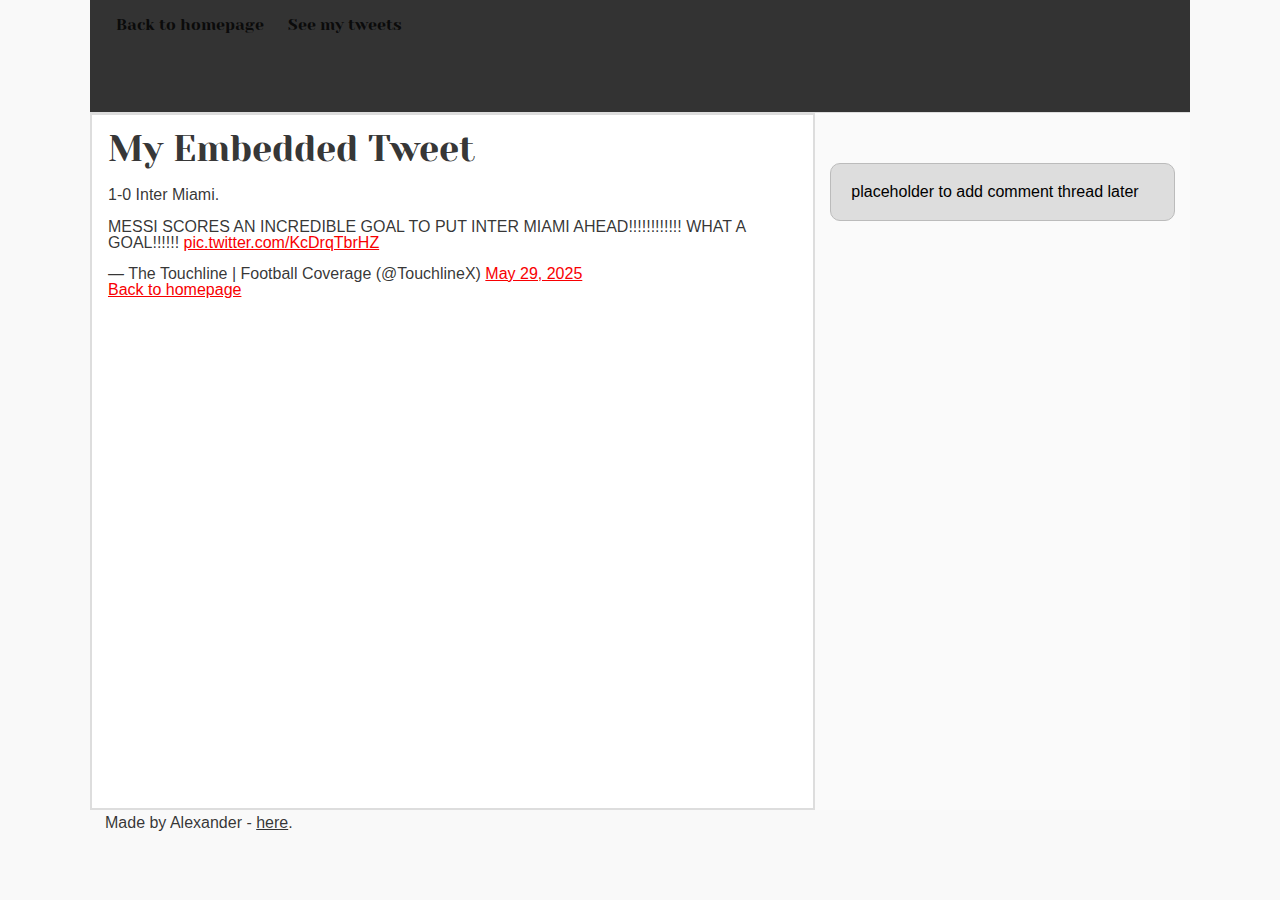
<file: css_basic/tweets.html>
<!DOCTYPE html>
<html lang="en">
<head>
    <meta charset="UTF-8">
    <meta name="viewport" content="width=device-width, initial-scale=1.0">
    <title>Tweets Page</title>
    <link href="base.css" rel="stylesheet">
    <link href="styles.css" rel="stylesheet">
</head>
<body>
<header>
<ul>
<li><a href="index.html">Back to homepage</a></li>
<li><a href="tweets.html">See my tweets</a></li>
</ul>
</header>
<main>
<article>
<h1>My Embedded Tweet</h1>

<!-- Replace the embedded tweet below with your preferred tweet's embed code -->
<blockquote class="twitter-tweet" data-media-max-width="560">
    <p lang="en" dir="ltr">1-0 Inter Miami.<br>
    <br>MESSI SCORES AN INCREDIBLE GOAL TO PUT INTER MIAMI AHEAD!!!!!!!!!!!! 
    WHAT A GOAL!!!!!! <a href="https://t.co/KcDrqTbrHZ">pic.twitter.com/KcDrqTbrHZ</a>
    </p>&mdash; The Touchline | Football Coverage (@TouchlineX) 
    <a href="https://twitter.com/TouchlineX/status/1927880083336736849?ref_src=twsrc%5Etfw">
    May 29, 2025</a></blockquote> <script async src="https://platform.twitter.com/widgets.js" 
    charset="utf-8"></script>

<p><a href="index.html">Back to homepage</a></p>
</article>
<aside>
<p>placeholder to add comment thread later</p>
</aside>
</main>
<footer>
<p>Made by Alexander - <a href="https://x.com/nana_yaw_xander" target="_blank">here</a>.</p>
</footer>
</body>
</html>
</file>
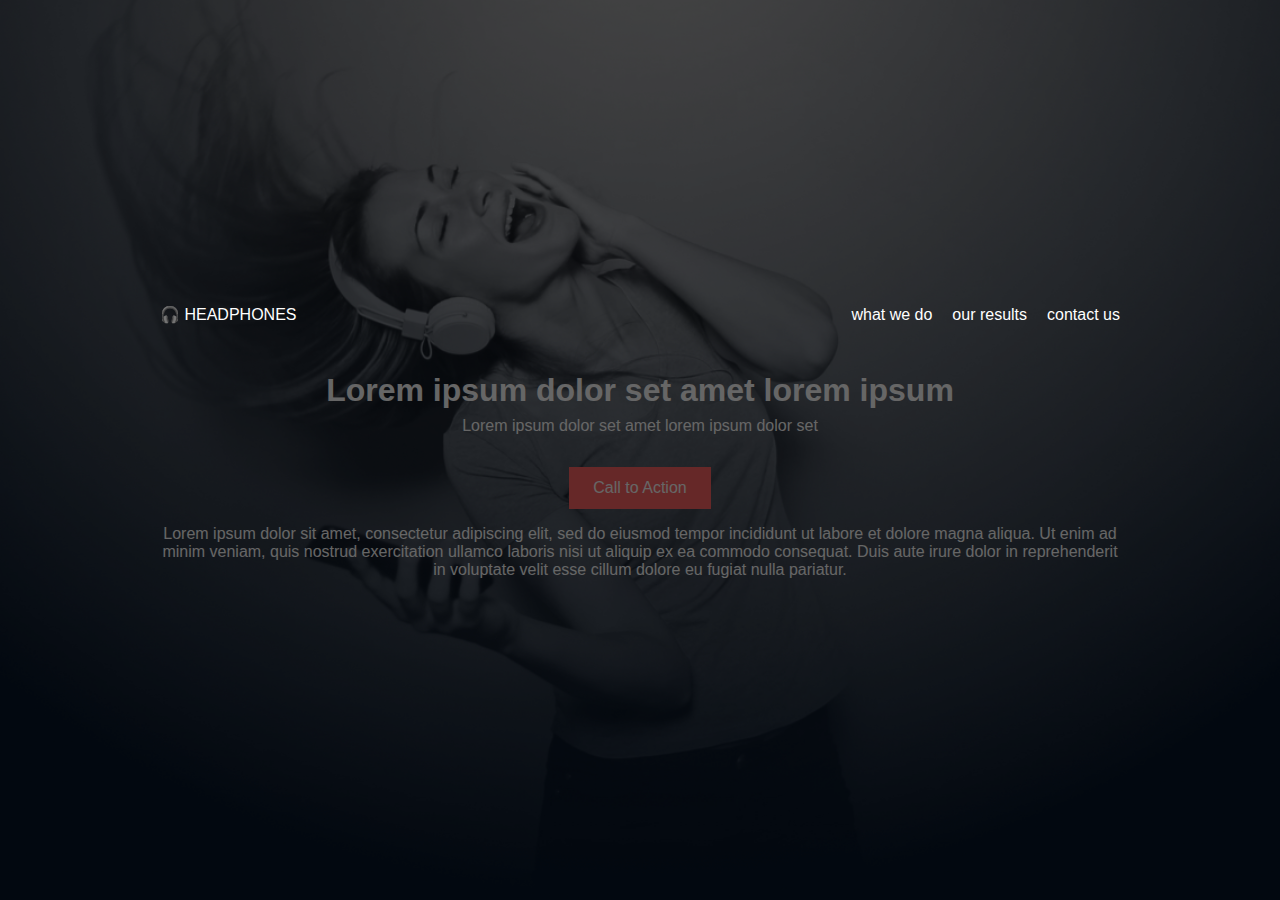
<file: headphones/0-index.html>
<!DOCTYPE html>
<html lang="en">
<head>
  <meta charset="UTF-8" />
  <meta name="viewport" content="width=device-width, initial-scale=1.0" />
  <title>Headphones</title>
  <link rel="stylesheet" href="0-styles.css" />
</head>
<body>
  <header class="hero">
    <div class="container">
      <nav class="nav-bar">
        <div class="logo">🎧 HEADPHONES</div>
        <ul class="nav-links">
          <li><a href="#">what we do</a></li>
          <li><a href="#">our results</a></li>
          <li><a href="#">contact us</a></li>
        </ul>
      </nav>

      <div class="hero-content">
        <h1>Lorem ipsum dolor set amet lorem ipsum</h1>
        <p>Lorem ipsum dolor set amet lorem ipsum dolor set</p>
        <a href="#" class="btn-cta">Call to Action</a>
        <p class="description">
          Lorem ipsum dolor sit amet, consectetur adipiscing elit, sed do eiusmod tempor 
          incididunt ut labore et dolore magna aliqua. Ut enim ad minim veniam, quis nostrud 
          exercitation ullamco laboris nisi ut aliquip ex ea commodo consequat. Duis aute 
          irure dolor in reprehenderit in voluptate velit esse cillum dolore eu fugiat nulla pariatur.
        </p>
      </div>
    </div>
  </header>
</body>
</html>
</file>
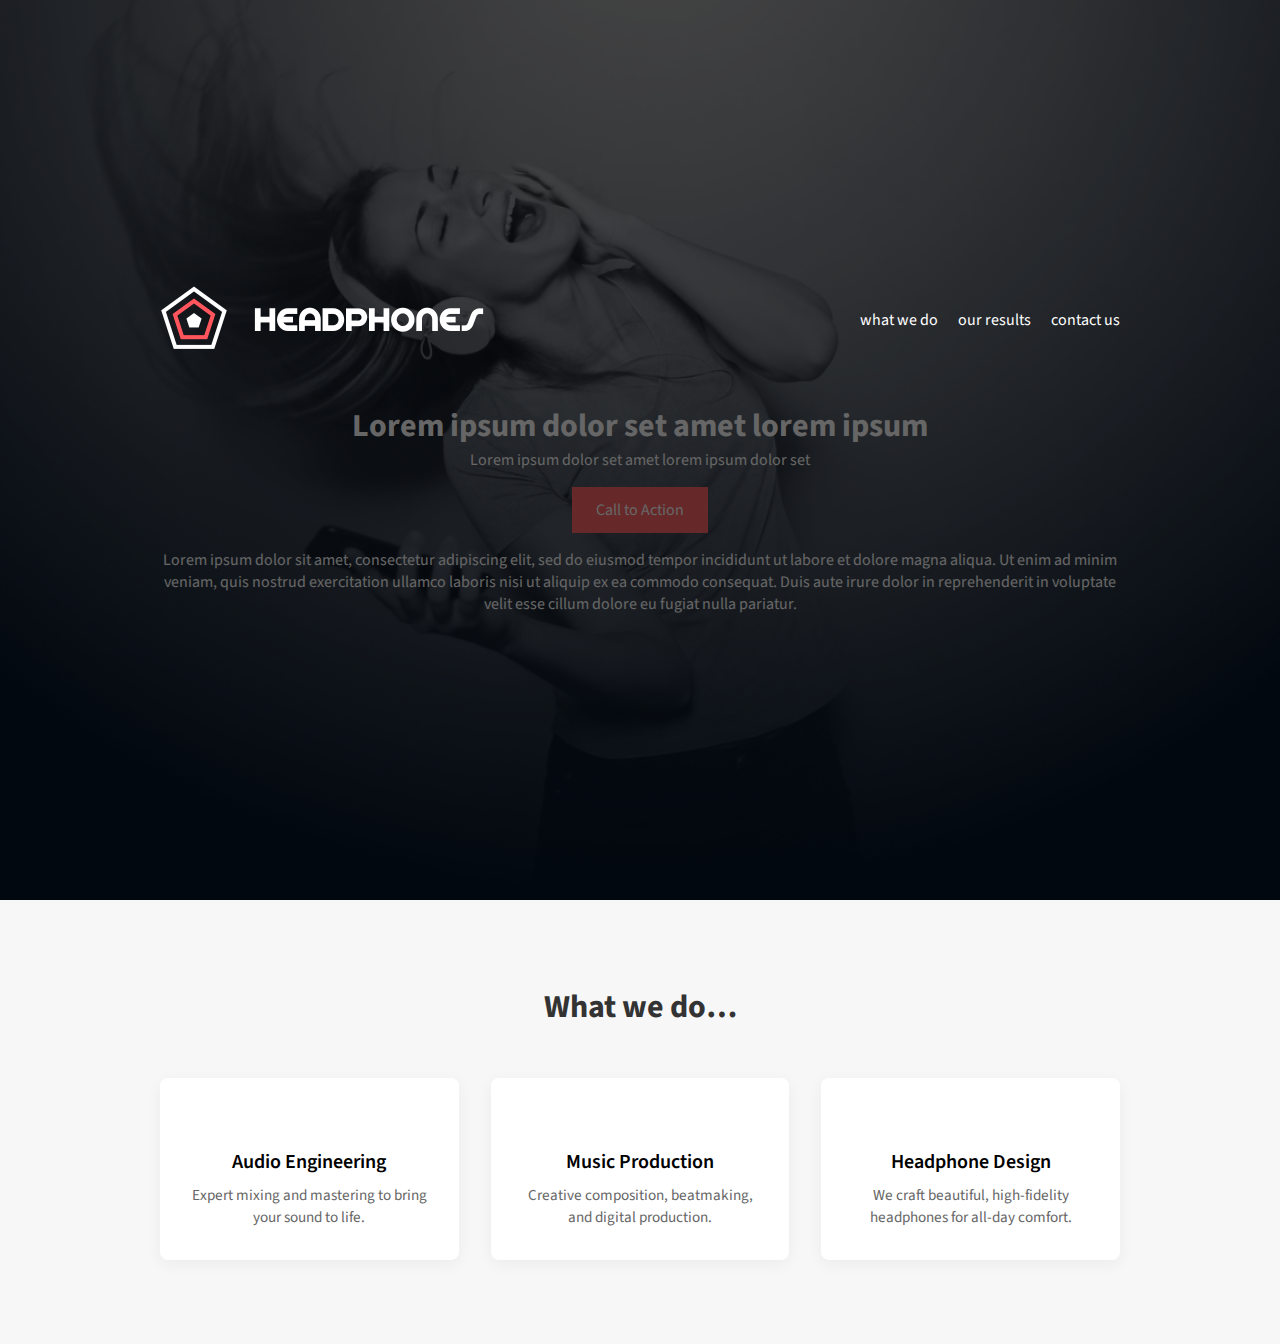
<file: headphones/1-index.html>
<!DOCTYPE html>
<html lang="en">
<head>
  <meta charset="utf-8">
  <title>Headphones – What we do</title>
  <meta name="viewport" content="width=device-width, initial-scale=1.0">
  <!-- Google font for body text -->
  <link href="https://fonts.googleapis.com/css2?family=Source+Sans+Pro:wght@300;400;700&display=swap" rel="stylesheet">
  <!-- Main stylesheet for this task -->
  <link rel="stylesheet" href="1-styles.css">
</head>
<body>
  <!-- ============ HERO / HEADER (copied from 0‑index) ============ -->
  <header class="hero">
    <div class="container">
      <nav class="nav-bar">
        <a href="#" class="brand">
          <img src="logo_headphones.png" alt="Headphones logo icon" class="logo-icon">
        </a>
        <ul class="nav-links">
          <li><a href="#what">what we do</a></li>
          <li><a href="#results">our results</a></li>
          <li><a href="#contact">contact us</a></li>
        </ul>
      </nav>

      <div class="hero-copy">
        <h1>Lorem ipsum dolor set amet lorem ipsum</h1>
        <p class="subhead">Lorem ipsum dolor set amet lorem ipsum dolor set</p>
        <a href="#" class="btn-cta">Call to Action</a>
        <p class="intro">
          Lorem ipsum dolor sit amet, consectetur adipiscing elit, sed do eiusmod tempor 
          incididunt ut labore et dolore magna aliqua. Ut enim ad minim veniam, quis nostrud 
          exercitation ullamco laboris nisi ut aliquip ex ea commodo consequat. Duis aute 
          irure dolor in reprehenderit in voluptate velit esse cillum dolore eu fugiat nulla pariatur.
        </p>
      </div>
    </div>
  </header>

  <!-- ============ WHAT WE DO SECTION ============ -->
  <section class="what-we-do">
  <div class="container">
    <h2 class="section-title">What we do…</h2>

    <div class="services">
      <div class="service">
        <span class="icon holberton_school-icon-ic_sound"></span>
        <h3 class="service-title">Audio Engineering</h3>
        <p class="service-desc">Expert mixing and mastering to bring your sound to life.</p>
      </div>

      <div class="service">
        <span class="icon holberton_school-icon-ic_music"></span>
        <h3 class="service-title">Music Production</h3>
        <p class="service-desc">Creative composition, beatmaking, and digital production.</p>
      </div>

      <div class="service">
        <span class="icon holberton_school-icon-ic_headphones"></span>
        <h3 class="service-title">Headphone Design</h3>
        <p class="service-desc">We craft beautiful, high-fidelity headphones for all-day comfort.</p>
      </div>
    </div>
  </div>
</section>
</file>
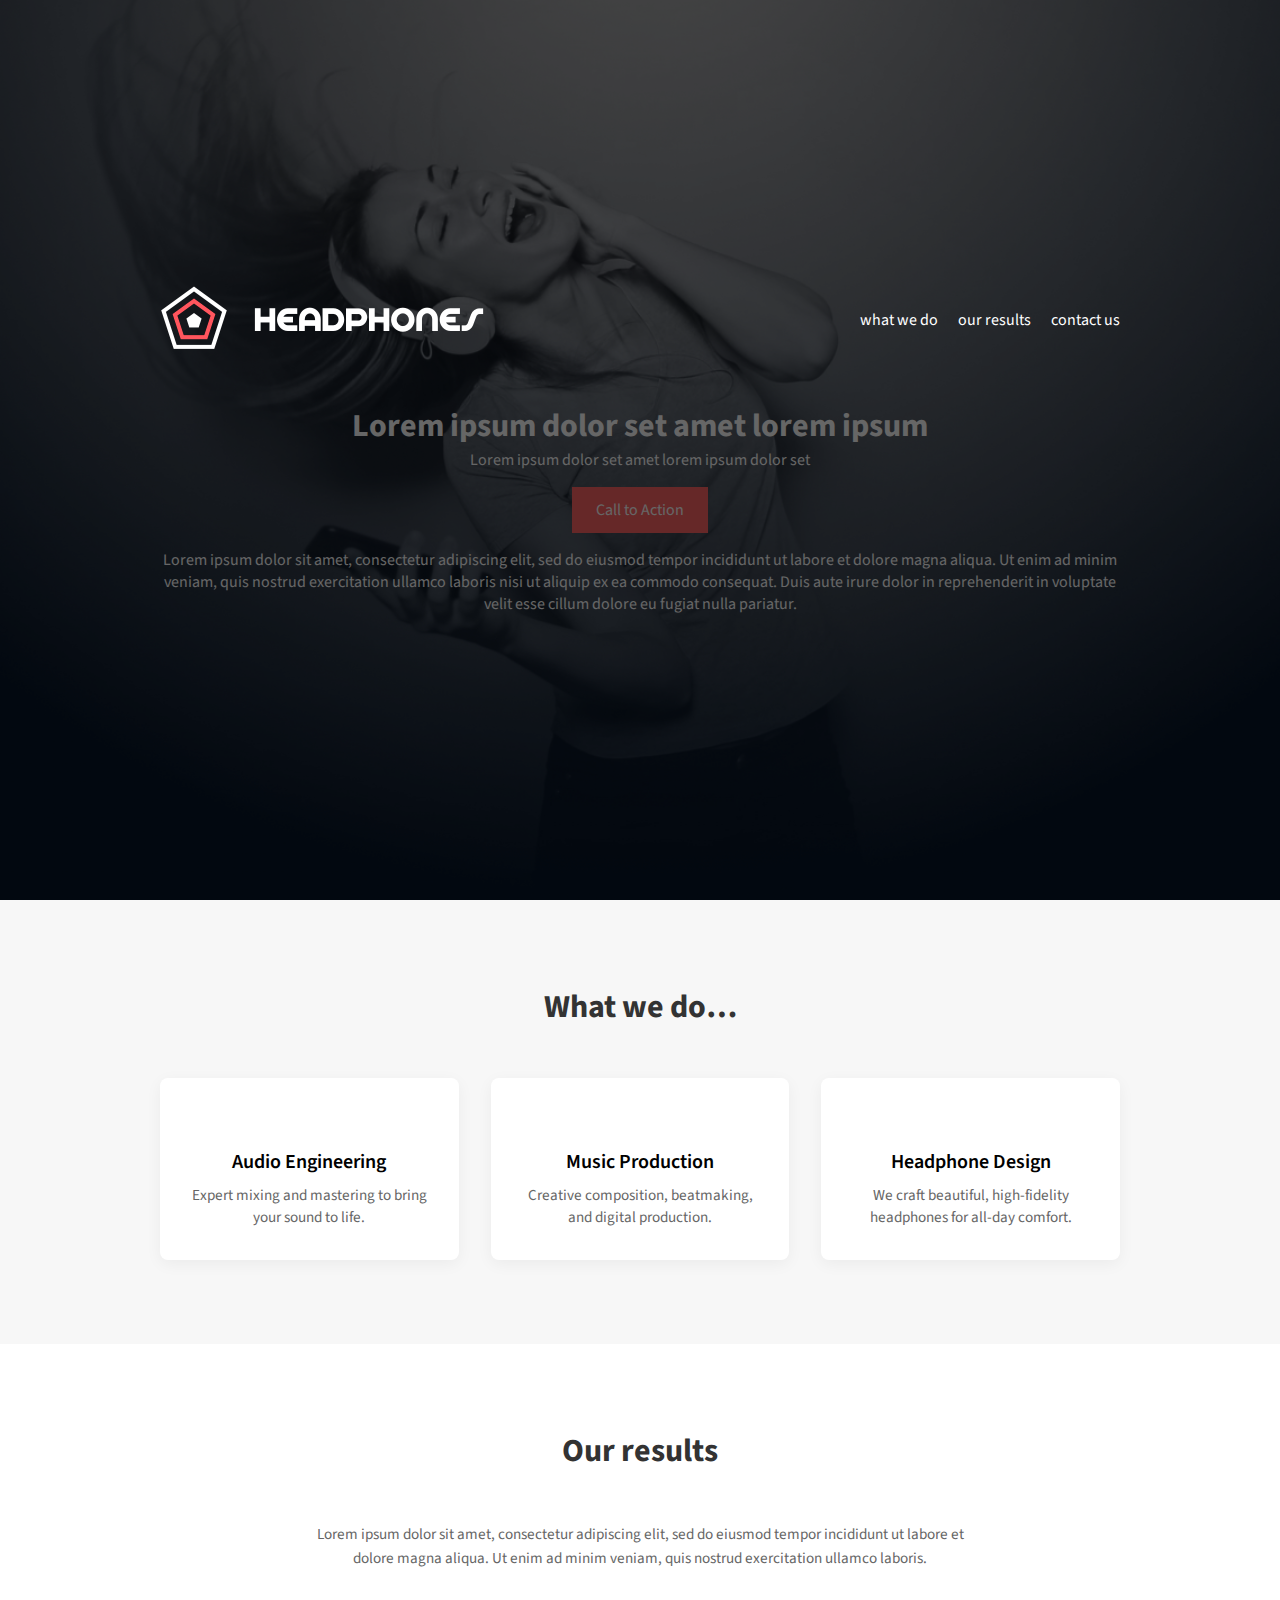
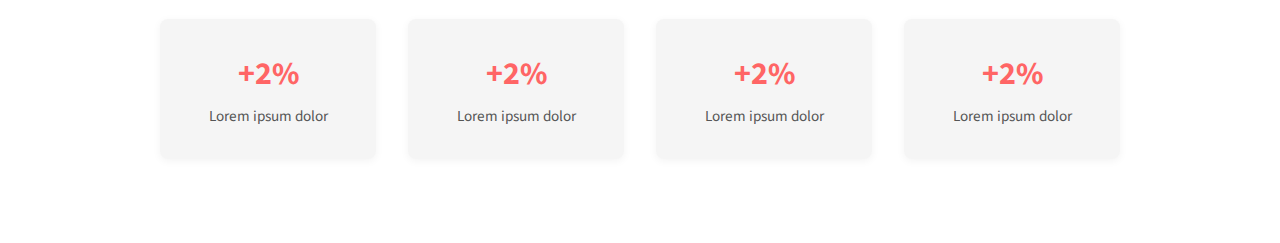
<file: headphones/2-index.html>
<!DOCTYPE html>
<html lang="en">
<head>
  <meta charset="utf-8">
  <title>Headphones – What we do</title>
  <meta name="viewport" content="width=device-width, initial-scale=1.0">
  <!-- Google font for body text -->
  <link href="https://fonts.googleapis.com/css2?family=Source+Sans+Pro:wght@300;400;700&display=swap" rel="stylesheet">
  <!-- Main stylesheet for this task -->
  <link rel="stylesheet" href="2-styles.css">
</head>
<body>
  <!-- ============ HERO / HEADER (copied from 0‑index) ============ -->
  <header class="hero">
    <div class="container">
      <nav class="nav-bar">
        <a href="#" class="brand">
          <img src="logo_headphones.png" alt="Headphones logo icon" class="logo-icon">
        </a>
        <ul class="nav-links">
          <li><a href="#what">what we do</a></li>
          <li><a href="#results">our results</a></li>
          <li><a href="#contact">contact us</a></li>
        </ul>
      </nav>

      <div class="hero-copy">
        <h1>Lorem ipsum dolor set amet lorem ipsum</h1>
        <p class="subhead">Lorem ipsum dolor set amet lorem ipsum dolor set</p>
        <a href="#" class="btn-cta">Call to Action</a>
        <p class="intro">
          Lorem ipsum dolor sit amet, consectetur adipiscing elit, sed do eiusmod tempor 
          incididunt ut labore et dolore magna aliqua. Ut enim ad minim veniam, quis nostrud 
          exercitation ullamco laboris nisi ut aliquip ex ea commodo consequat. Duis aute 
          irure dolor in reprehenderit in voluptate velit esse cillum dolore eu fugiat nulla pariatur.
        </p>
      </div>
    </div>
  </header>

  <!-- ============ WHAT WE DO SECTION ============ -->
  <section class="what-we-do">
  <div class="container">
    <h2 class="section-title">What we do…</h2>

    <div class="services">
      <div class="service">
        <span class="icon holberton_school-icon-ic_sound"></span>
        <h3 class="service-title">Audio Engineering</h3>
        <p class="service-desc">Expert mixing and mastering to bring your sound to life.</p>
      </div>

      <div class="service">
        <span class="icon holberton_school-icon-ic_music"></span>
        <h3 class="service-title">Music Production</h3>
        <p class="service-desc">Creative composition, beatmaking, and digital production.</p>
      </div>

      <div class="service">
        <span class="icon holberton_school-icon-ic_headphones"></span>
        <h3 class="service-title">Headphone Design</h3>
        <p class="service-desc">We craft beautiful, high-fidelity headphones for all-day comfort.</p>
      </div>
    </div>
  </div>
</section>


  <!-- ============ Our Results ============ -->
<section class="our-results">
  <div class="container">
    <h2 class="section-title">Our results</h2>

    <p class="results-description">
      Lorem ipsum dolor sit amet, consectetur adipiscing elit, sed do eiusmod tempor incididunt ut
      labore et dolore magna aliqua. Ut enim ad minim veniam, quis nostrud exercitation ullamco laboris.
    </p>

    <div class="results-cards">
      <div class="result-card">
        <h3 class="result-value">+2%</h3>
        <p class="result-text">Lorem ipsum dolor</p>
      </div>
      <div class="result-card">
        <h3 class="result-value">+2%</h3>
        <p class="result-text">Lorem ipsum dolor</p>
      </div>
      <div class="result-card">
        <h3 class="result-value">+2%</h3>
        <p class="result-text">Lorem ipsum dolor</p>
      </div>
      <div class="result-card">
        <h3 class="result-value">+2%</h3>
        <p class="result-text">Lorem ipsum dolor</p>
      </div>
    </div>
  </div>
</section>
</file>
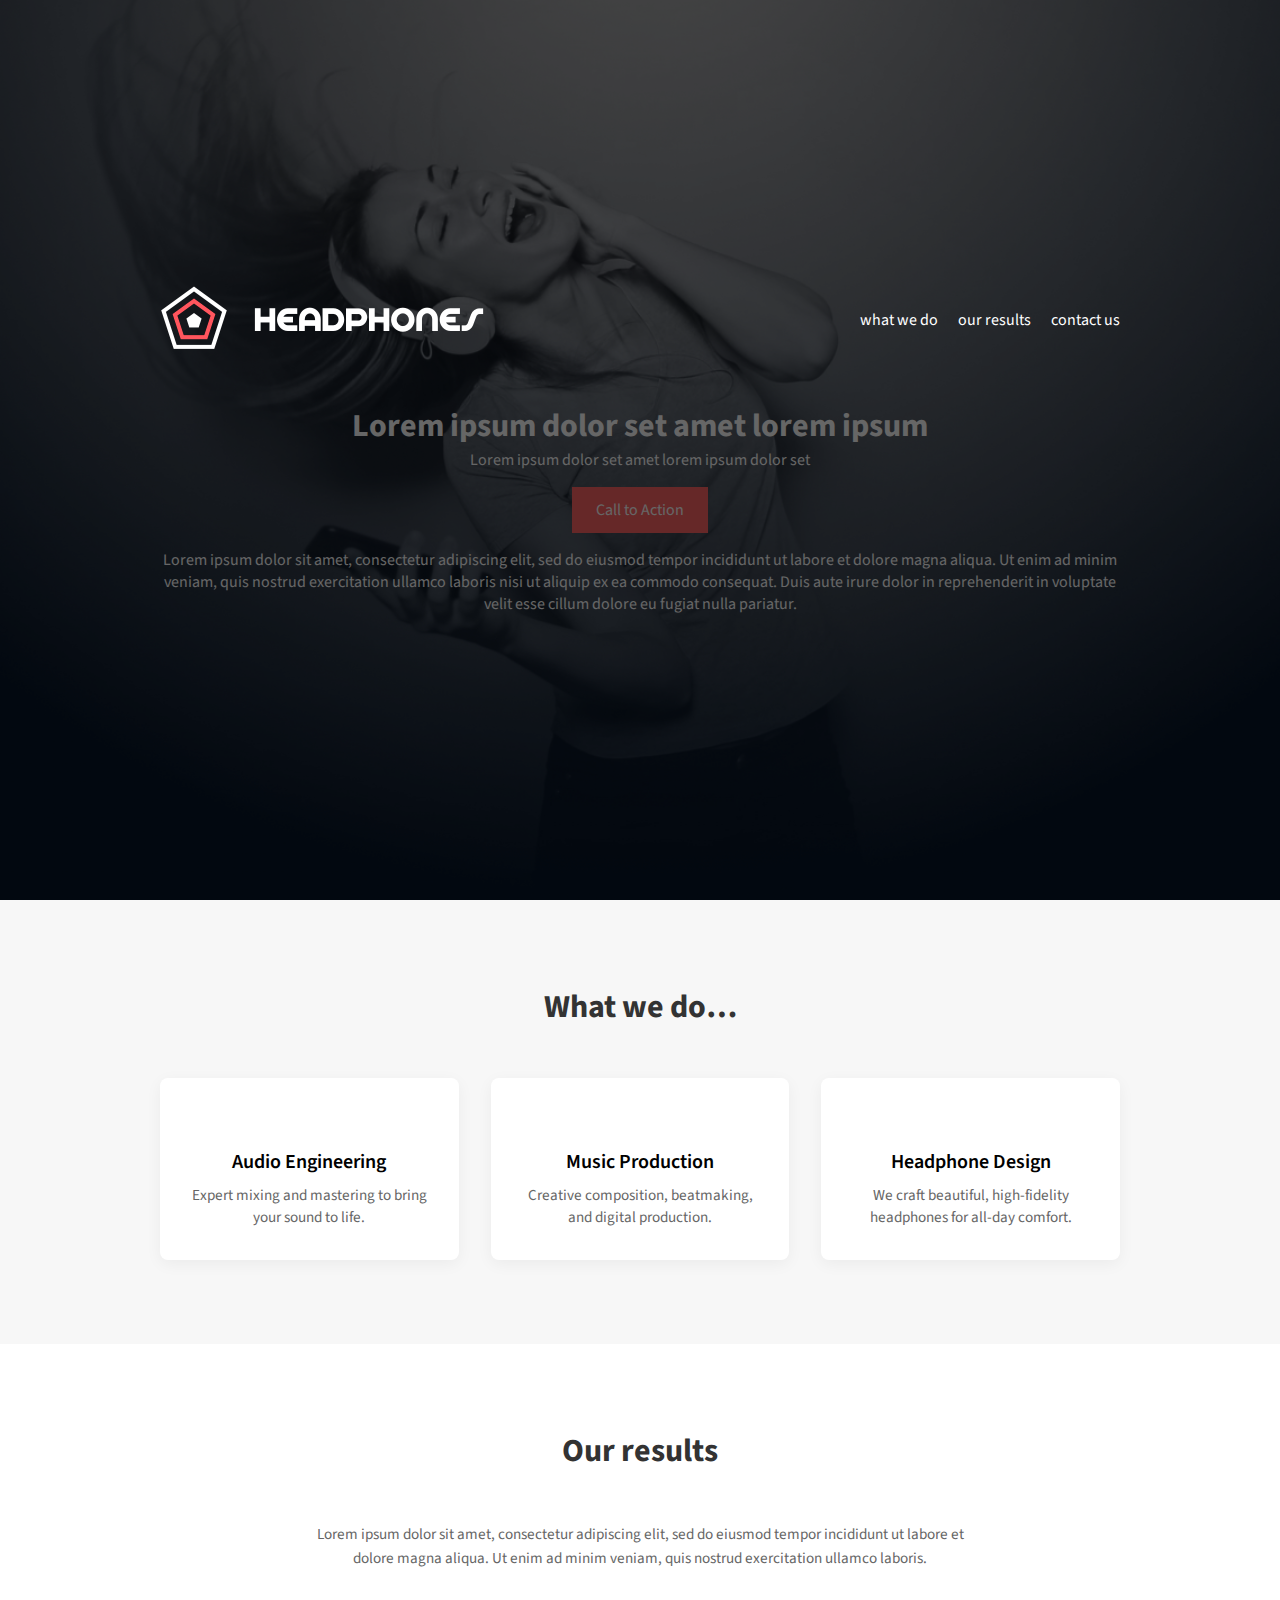
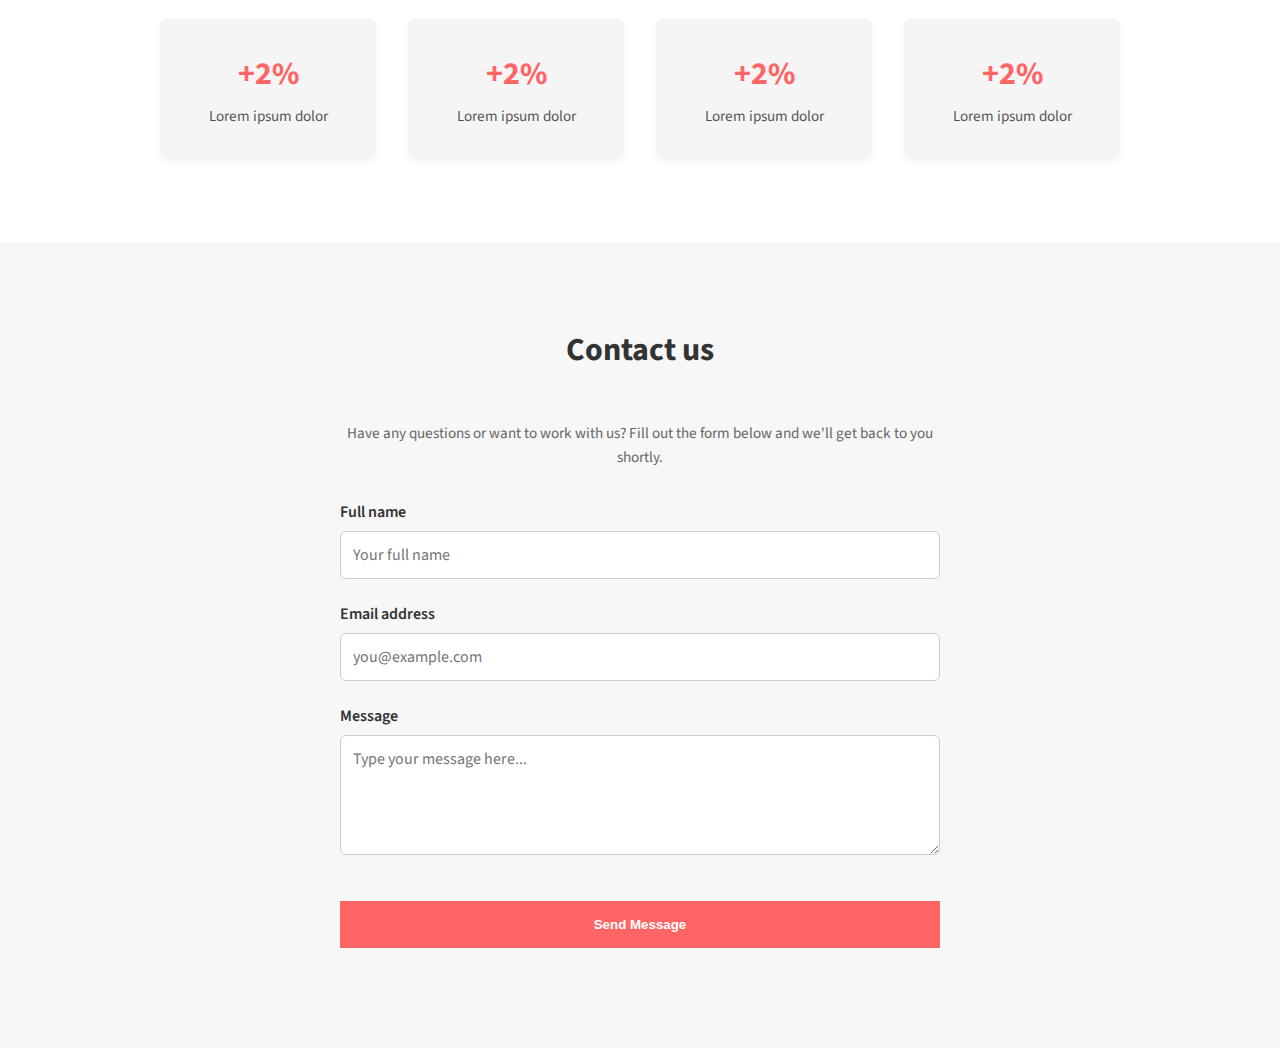
<file: headphones/3-index.html>
<!DOCTYPE html>
<html lang="en">
<head>
  <meta charset="utf-8">
  <title>Headphones – What we do</title>
  <meta name="viewport" content="width=device-width, initial-scale=1.0">
  <!-- Google font for body text -->
  <link href="https://fonts.googleapis.com/css2?family=Source+Sans+Pro:wght@300;400;700&display=swap" rel="stylesheet">
  <!-- Main stylesheet for this task -->
  <link rel="stylesheet" href="3-styles.css">
</head>
<body>
  <!-- ============ HERO / HEADER (copied from 0‑index) ============ -->
  <header class="hero">
    <div class="container">
      <nav class="nav-bar">
        <a href="#" class="brand">
          <img src="logo_headphones.png" alt="Headphones logo icon" class="logo-icon">
        </a>
        <ul class="nav-links">
          <li><a href="#what">what we do</a></li>
          <li><a href="#results">our results</a></li>
          <li><a href="#contact">contact us</a></li>
        </ul>
      </nav>

      <div class="hero-copy">
        <h1>Lorem ipsum dolor set amet lorem ipsum</h1>
        <p class="subhead">Lorem ipsum dolor set amet lorem ipsum dolor set</p>
        <a href="#" class="btn-cta">Call to Action</a>
        <p class="intro">
          Lorem ipsum dolor sit amet, consectetur adipiscing elit, sed do eiusmod tempor 
          incididunt ut labore et dolore magna aliqua. Ut enim ad minim veniam, quis nostrud 
          exercitation ullamco laboris nisi ut aliquip ex ea commodo consequat. Duis aute 
          irure dolor in reprehenderit in voluptate velit esse cillum dolore eu fugiat nulla pariatur.
        </p>
      </div>
    </div>
  </header>

  <!-- ============ WHAT WE DO SECTION ============ -->
  <section class="what-we-do">
  <div class="container">
    <h2 class="section-title">What we do…</h2>

    <div class="services">
      <div class="service">
        <span class="icon holberton_school-icon-ic_sound"></span>
        <h3 class="service-title">Audio Engineering</h3>
        <p class="service-desc">Expert mixing and mastering to bring your sound to life.</p>
      </div>

      <div class="service">
        <span class="icon holberton_school-icon-ic_music"></span>
        <h3 class="service-title">Music Production</h3>
        <p class="service-desc">Creative composition, beatmaking, and digital production.</p>
      </div>

      <div class="service">
        <span class="icon holberton_school-icon-ic_headphones"></span>
        <h3 class="service-title">Headphone Design</h3>
        <p class="service-desc">We craft beautiful, high-fidelity headphones for all-day comfort.</p>
      </div>
    </div>
  </div>
</section>


  <!-- ============ Our Results ============ -->
<section class="our-results">
  <div class="container">
    <h2 class="section-title">Our results</h2>

    <p class="results-description">
      Lorem ipsum dolor sit amet, consectetur adipiscing elit, sed do eiusmod tempor incididunt ut
      labore et dolore magna aliqua. Ut enim ad minim veniam, quis nostrud exercitation ullamco laboris.
    </p>

    <div class="results-cards">
      <div class="result-card">
        <h3 class="result-value">+2%</h3>
        <p class="result-text">Lorem ipsum dolor</p>
      </div>
      <div class="result-card">
        <h3 class="result-value">+2%</h3>
        <p class="result-text">Lorem ipsum dolor</p>
      </div>
      <div class="result-card">
        <h3 class="result-value">+2%</h3>
        <p class="result-text">Lorem ipsum dolor</p>
      </div>
      <div class="result-card">
        <h3 class="result-value">+2%</h3>
        <p class="result-text">Lorem ipsum dolor</p>
      </div>
    </div>
  </div>
</section>

  <!-- ============ Contact Us ============ -->
<section class="contact-us">
  <div class="container">
    <h2 class="section-title">Contact us</h2>

    <p class="contact-description">
      Have any questions or want to work with us? Fill out the form below and we'll get back to you shortly.
    </p>

    <form class="contact-form" action="#" method="POST">
      <div class="form-group">
        <label for="name">Full name</label>
        <input type="text" id="name" name="name" placeholder="Your full name" required>
      </div>

      <div class="form-group">
        <label for="email">Email address</label>
        <input type="email" id="email" name="email" placeholder="you@example.com" required>
      </div>

      <div class="form-group">
        <label for="message">Message</label>
        <textarea id="message" name="message" placeholder="Type your message here..." required></textarea>
      </div>

      <button type="submit" class="btn-cta">Send Message</button>
    </form>
  </div>
</section>
</file>
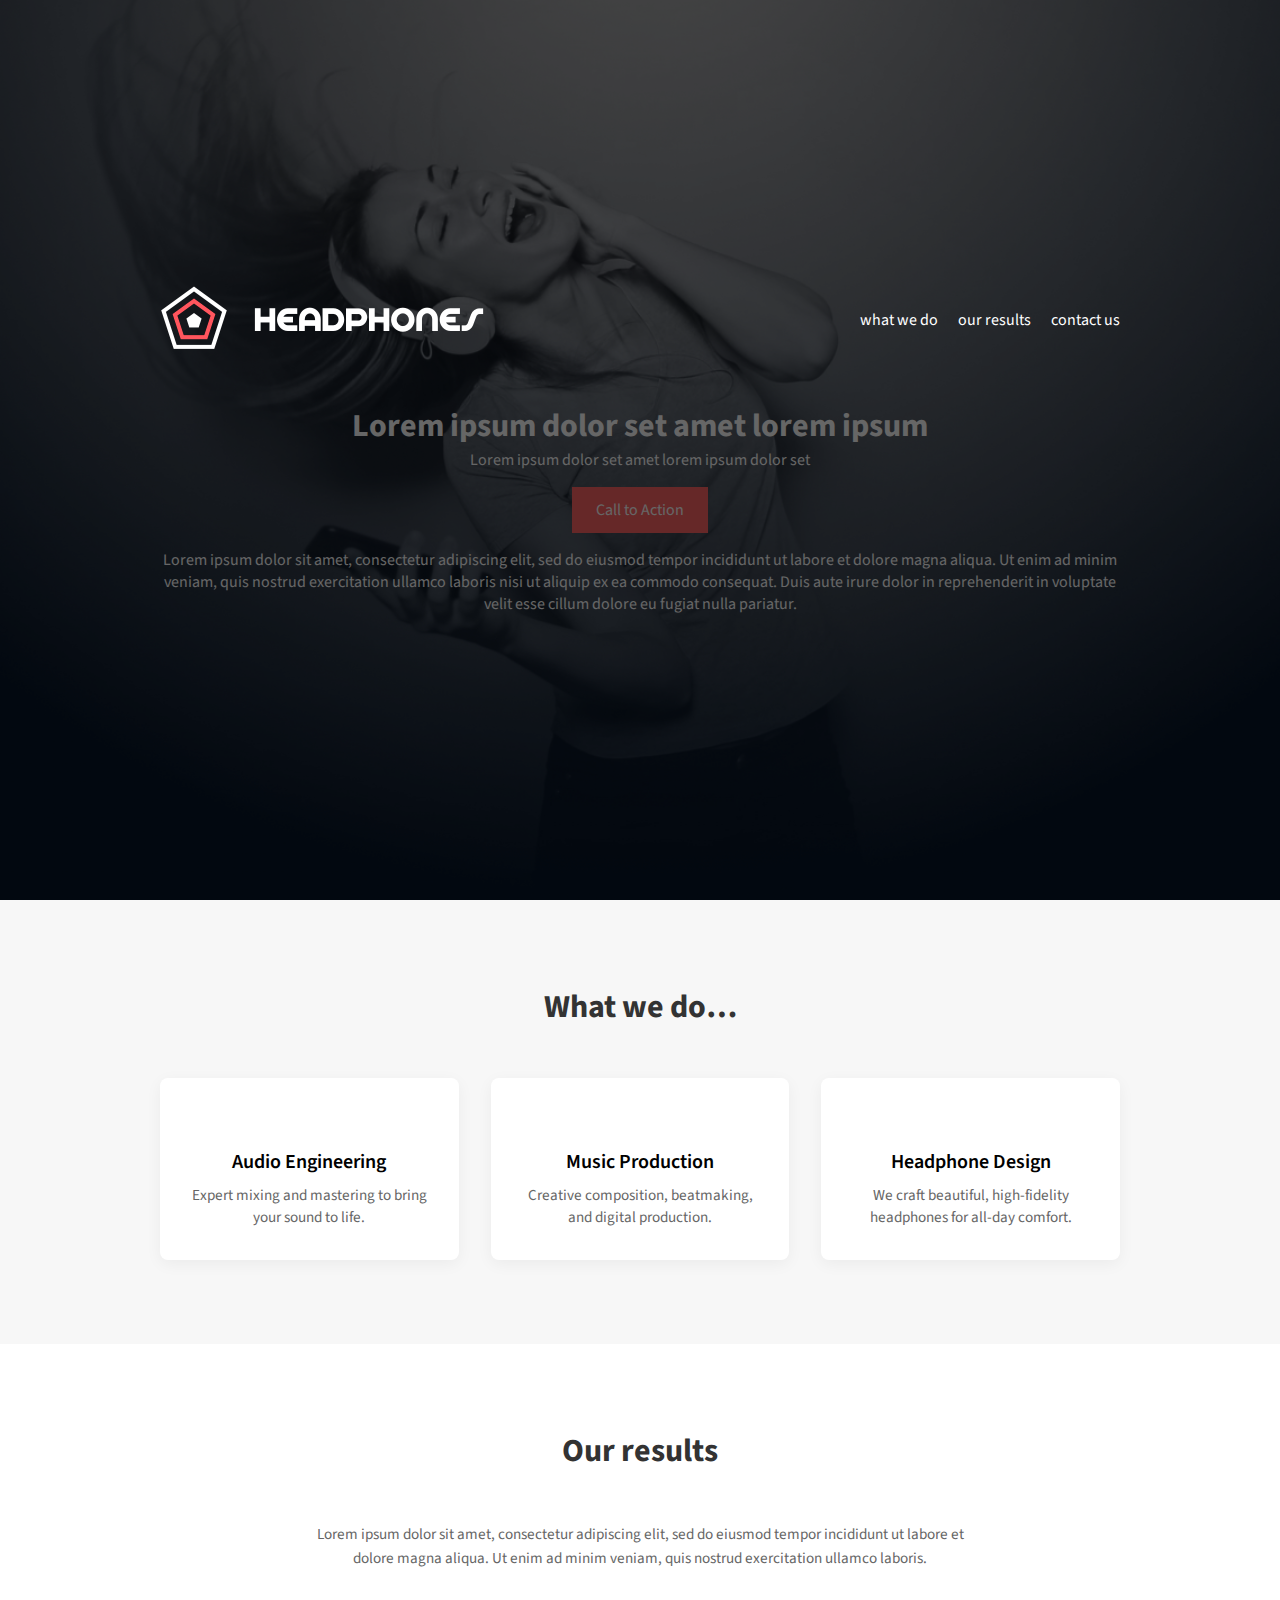
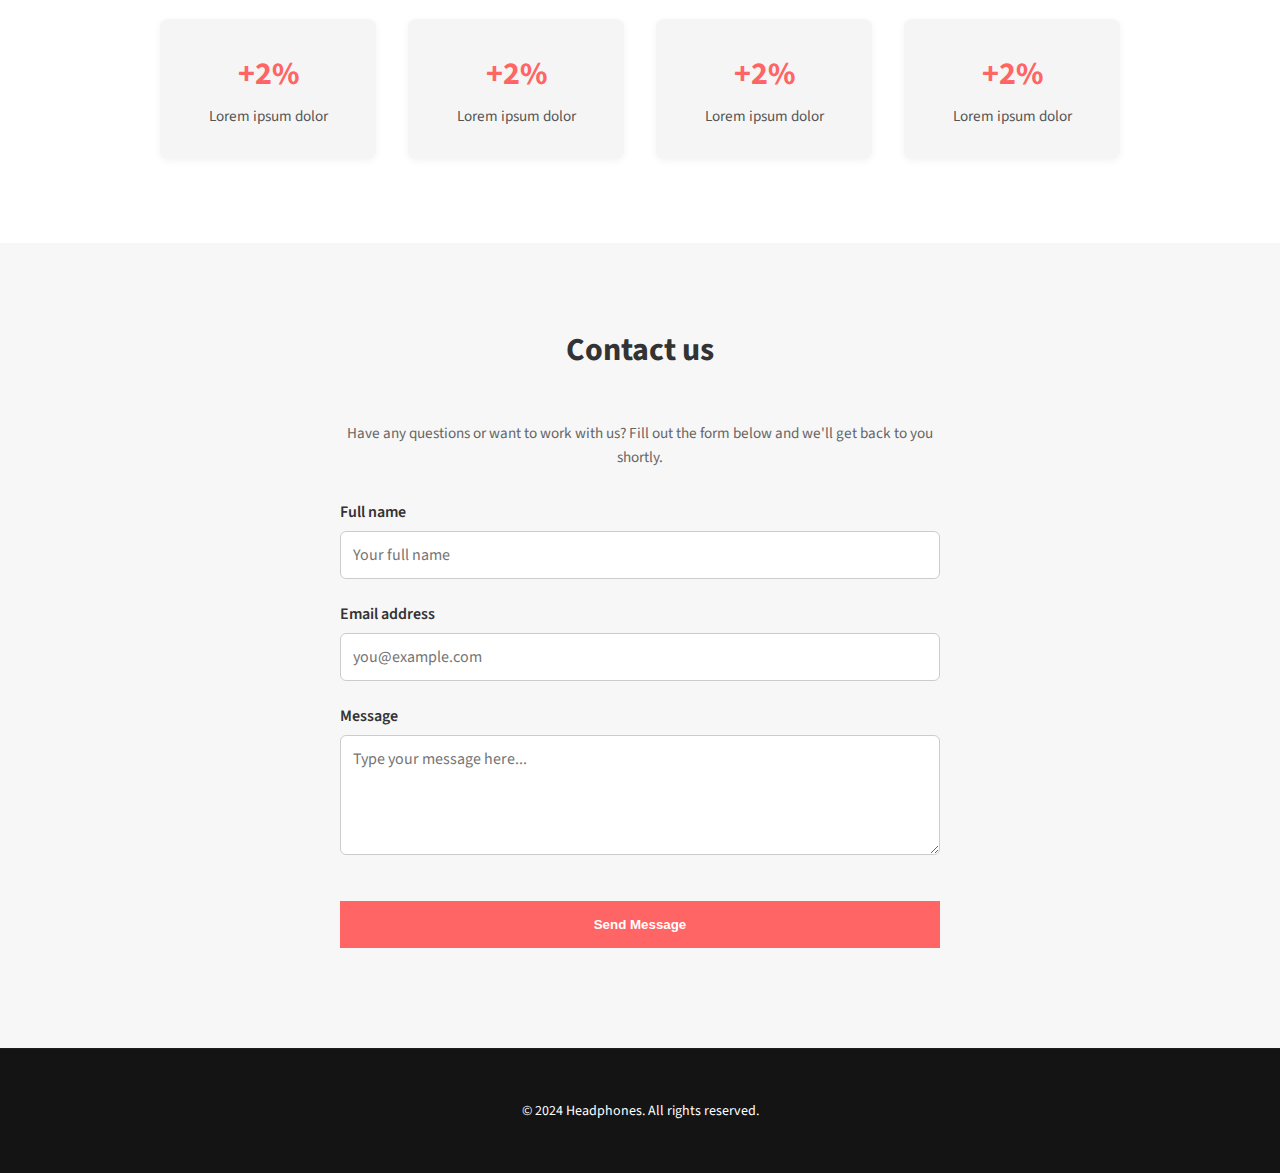
<file: headphones/4-index.html>
<!DOCTYPE html>
<html lang="en">
<head>
  <meta charset="utf-8">
  <title>Headphones – What we do</title>
  <meta name="viewport" content="width=device-width, initial-scale=1.0">
  <!-- Google font for body text -->
  <link href="https://fonts.googleapis.com/css2?family=Source+Sans+Pro:wght@300;400;700&display=swap" rel="stylesheet">
  <!-- Main stylesheet for this task -->
  <link rel="stylesheet" href="4-styles.css">
</head>
<body>
  <!-- ============ HERO / HEADER (copied from 0‑index) ============ -->
  <header class="hero">
    <div class="container">
      <nav class="nav-bar">
        <a href="#" class="brand">
          <img src="logo_headphones.png" alt="Headphones logo icon" class="logo-icon">
        </a>
        <ul class="nav-links">
          <li><a href="#what">what we do</a></li>
          <li><a href="#results">our results</a></li>
          <li><a href="#contact">contact us</a></li>
        </ul>
      </nav>

      <div class="hero-copy">
        <h1>Lorem ipsum dolor set amet lorem ipsum</h1>
        <p class="subhead">Lorem ipsum dolor set amet lorem ipsum dolor set</p>
        <a href="#" class="btn-cta">Call to Action</a>
        <p class="intro">
          Lorem ipsum dolor sit amet, consectetur adipiscing elit, sed do eiusmod tempor 
          incididunt ut labore et dolore magna aliqua. Ut enim ad minim veniam, quis nostrud 
          exercitation ullamco laboris nisi ut aliquip ex ea commodo consequat. Duis aute 
          irure dolor in reprehenderit in voluptate velit esse cillum dolore eu fugiat nulla pariatur.
        </p>
      </div>
    </div>
  </header>

  <!-- ============ WHAT WE DO SECTION ============ -->
  <section class="what-we-do">
  <div class="container">
    <h2 class="section-title">What we do…</h2>

    <div class="services">
      <div class="service">
        <span class="icon holberton_school-icon-ic_sound"></span>
        <h3 class="service-title">Audio Engineering</h3>
        <p class="service-desc">Expert mixing and mastering to bring your sound to life.</p>
      </div>

      <div class="service">
        <span class="icon holberton_school-icon-ic_music"></span>
        <h3 class="service-title">Music Production</h3>
        <p class="service-desc">Creative composition, beatmaking, and digital production.</p>
      </div>

      <div class="service">
        <span class="icon holberton_school-icon-ic_headphones"></span>
        <h3 class="service-title">Headphone Design</h3>
        <p class="service-desc">We craft beautiful, high-fidelity headphones for all-day comfort.</p>
      </div>
    </div>
  </div>
</section>


  <!-- ============ Our Results ============ -->
<section class="our-results">
  <div class="container">
    <h2 class="section-title">Our results</h2>

    <p class="results-description">
      Lorem ipsum dolor sit amet, consectetur adipiscing elit, sed do eiusmod tempor incididunt ut
      labore et dolore magna aliqua. Ut enim ad minim veniam, quis nostrud exercitation ullamco laboris.
    </p>

    <div class="results-cards">
      <div class="result-card">
        <h3 class="result-value">+2%</h3>
        <p class="result-text">Lorem ipsum dolor</p>
      </div>
      <div class="result-card">
        <h3 class="result-value">+2%</h3>
        <p class="result-text">Lorem ipsum dolor</p>
      </div>
      <div class="result-card">
        <h3 class="result-value">+2%</h3>
        <p class="result-text">Lorem ipsum dolor</p>
      </div>
      <div class="result-card">
        <h3 class="result-value">+2%</h3>
        <p class="result-text">Lorem ipsum dolor</p>
      </div>
    </div>
  </div>
</section>

  <!-- ============ Contact Us ============ -->
<section class="contact-us">
  <div class="container">
    <h2 class="section-title">Contact us</h2>

    <p class="contact-description">
      Have any questions or want to work with us? Fill out the form below and we'll get back to you shortly.
    </p>

    <form class="contact-form" action="#" method="POST">
      <div class="form-group">
        <label for="name">Full name</label>
        <input type="text" id="name" name="name" placeholder="Your full name" required>
      </div>

      <div class="form-group">
        <label for="email">Email address</label>
        <input type="email" id="email" name="email" placeholder="you@example.com" required>
      </div>

      <div class="form-group">
        <label for="message">Message</label>
        <textarea id="message" name="message" placeholder="Type your message here..." required></textarea>
      </div>

      <button type="submit" class="btn-cta">Send Message</button>
    </form>
  </div>
</section>

<footer class="site-footer">
  <div class="container">
    <p>&copy; 2024 Headphones. All rights reserved.</p>
  </div>
</footer>
</file>
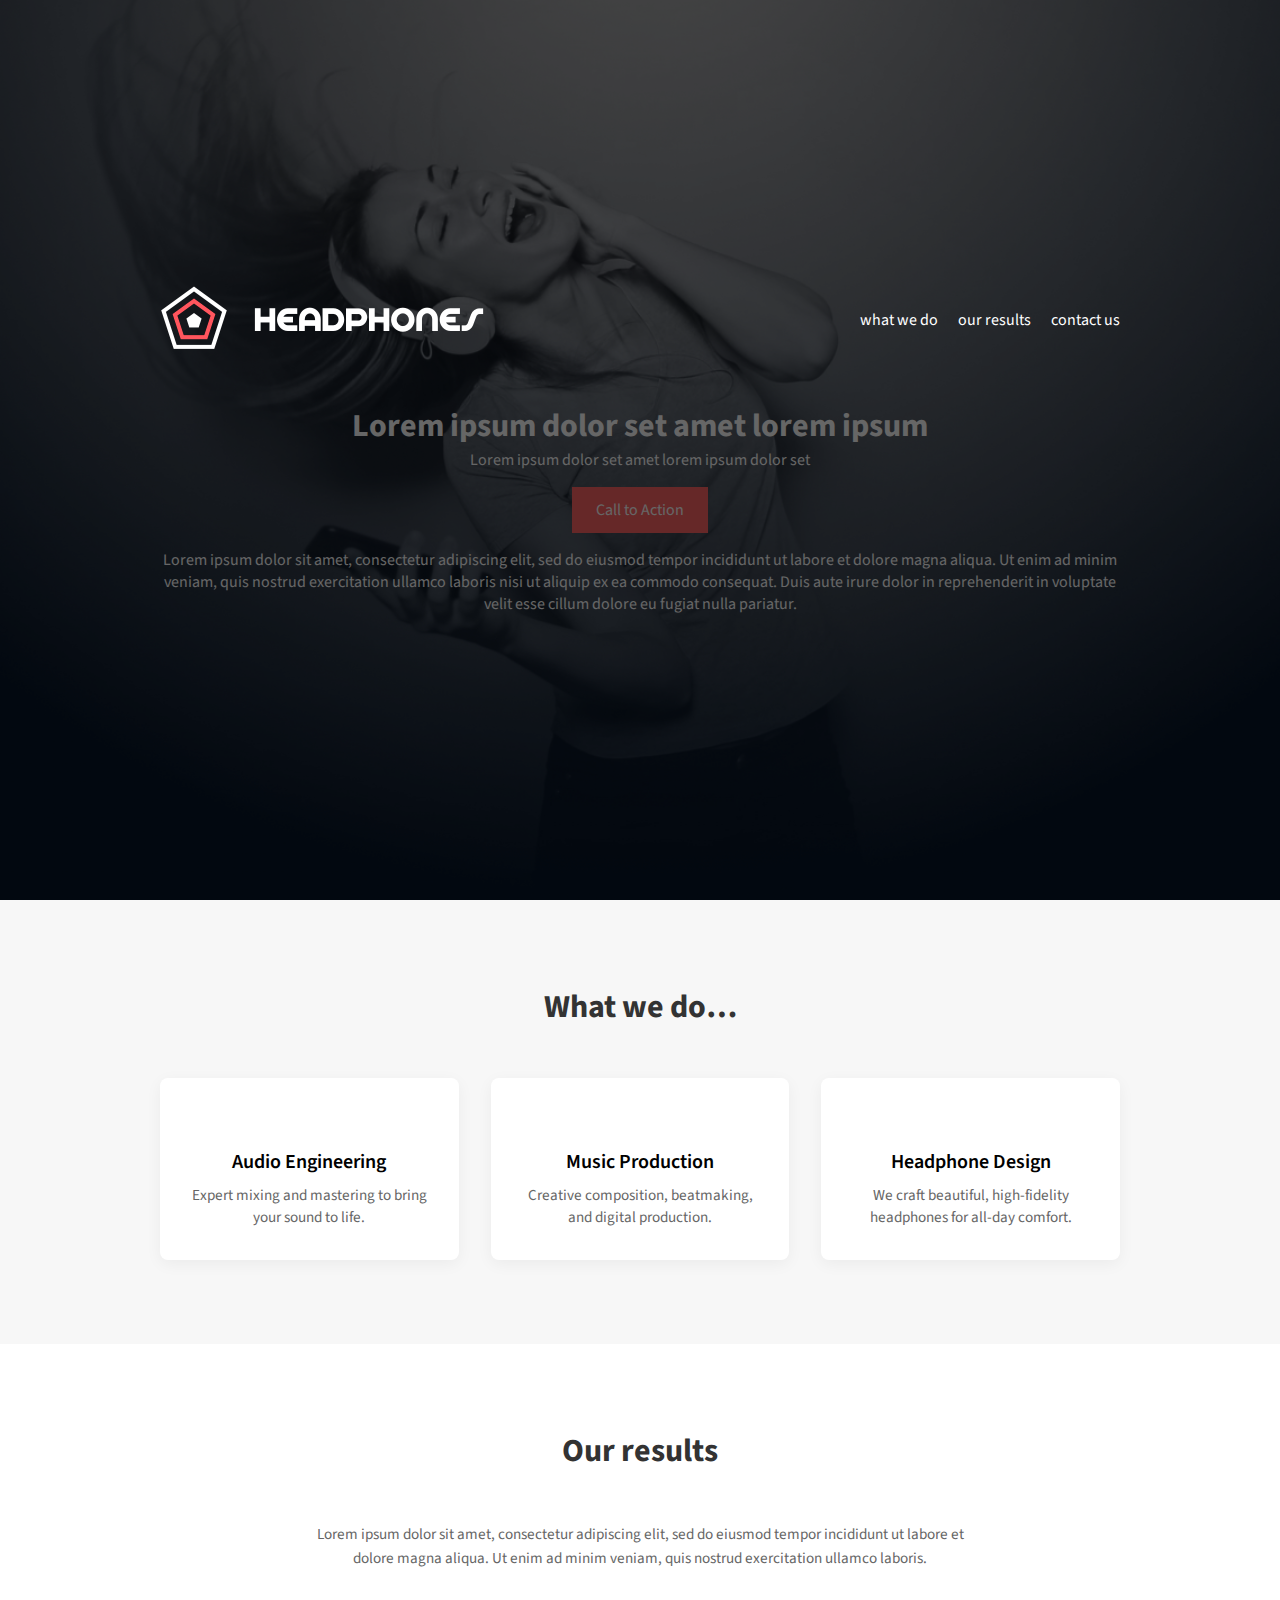
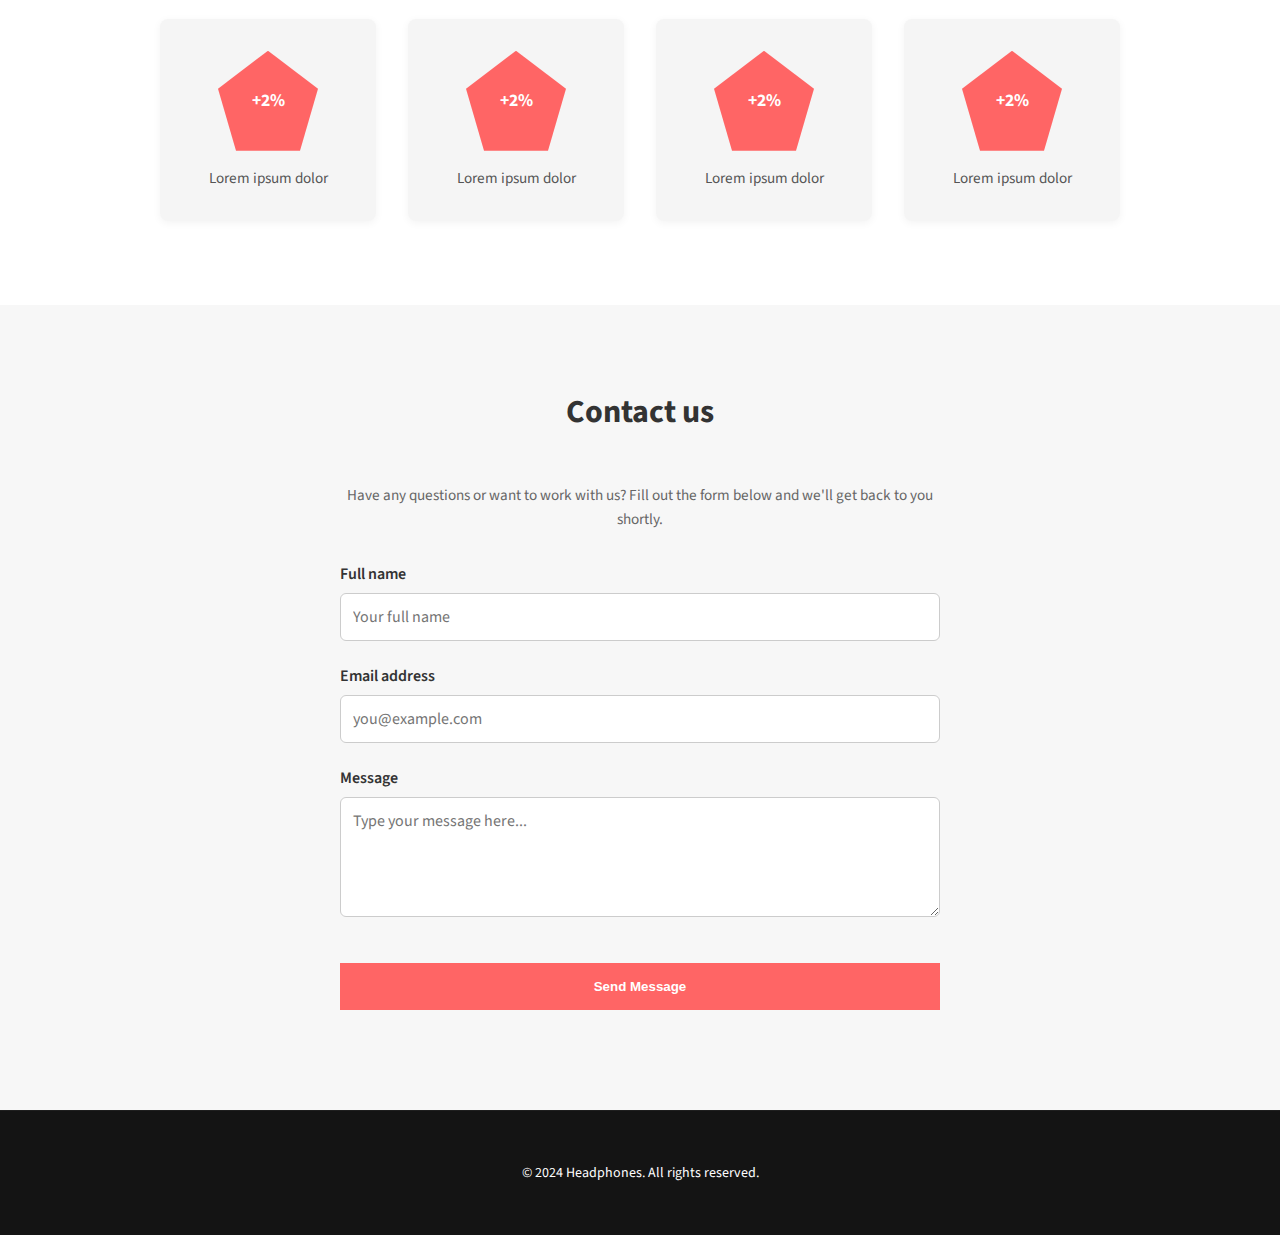
<file: headphones/6-index.html>
<!DOCTYPE html>
<html lang="en">
<head>
  <meta charset="utf-8">
  <title>Headphones – What we do</title>
  <meta name="viewport" content="width=device-width, initial-scale=1.0">
  <!-- Google font for body text -->
  <link href="https://fonts.googleapis.com/css2?family=Source+Sans+Pro:wght@300;400;700&display=swap" rel="stylesheet">
  <!-- Main stylesheet for this task -->
  <link rel="stylesheet" href="6-styles.css">
</head>
<body>
  <!-- ============ HERO / HEADER (copied from 0‑index) ============ -->
  <header class="hero">
    <div class="container">
      <nav class="nav-bar">
        <a href="#" class="brand">
          <img src="logo_headphones.png" alt="Headphones logo icon" class="logo-icon">
        </a>
        <ul class="nav-links">
          <li><a href="#what">what we do</a></li>
          <li><a href="#results">our results</a></li>
          <li><a href="#contact">contact us</a></li>
        </ul>
      </nav>

      <div class="hero-copy">
        <h1>Lorem ipsum dolor set amet lorem ipsum</h1>
        <p class="subhead">Lorem ipsum dolor set amet lorem ipsum dolor set</p>
        <a href="#" class="btn-cta">Call to Action</a>
        <p class="intro">
          Lorem ipsum dolor sit amet, consectetur adipiscing elit, sed do eiusmod tempor 
          incididunt ut labore et dolore magna aliqua. Ut enim ad minim veniam, quis nostrud 
          exercitation ullamco laboris nisi ut aliquip ex ea commodo consequat. Duis aute 
          irure dolor in reprehenderit in voluptate velit esse cillum dolore eu fugiat nulla pariatur.
        </p>
      </div>
    </div>
  </header>

  <!-- ============ WHAT WE DO SECTION ============ -->
  <section class="what-we-do">
  <div class="container">
    <h2 class="section-title">What we do…</h2>

    <div class="services">
      <div class="service">
        <span class="icon holberton_school-icon-ic_sound"></span>
        <h3 class="service-title">Audio Engineering</h3>
        <p class="service-desc">Expert mixing and mastering to bring your sound to life.</p>
      </div>

      <div class="service">
        <span class="icon holberton_school-icon-ic_music"></span>
        <h3 class="service-title">Music Production</h3>
        <p class="service-desc">Creative composition, beatmaking, and digital production.</p>
      </div>

      <div class="service">
        <span class="icon holberton_school-icon-ic_headphones"></span>
        <h3 class="service-title">Headphone Design</h3>
        <p class="service-desc">We craft beautiful, high-fidelity headphones for all-day comfort.</p>
      </div>
    </div>
  </div>
</section>


  <!-- ============ Our Results ============ -->
<section class="our-results">
  <div class="container">
    <h2 class="section-title">Our results</h2>

    <p class="results-description">
      Lorem ipsum dolor sit amet, consectetur adipiscing elit, sed do eiusmod tempor incididunt ut
      labore et dolore magna aliqua. Ut enim ad minim veniam, quis nostrud exercitation ullamco laboris.
    </p>

    <div class="results-cards">
  <div class="result-card">
    <div class="pentagon">
      <span class="value">+2%</span>
    </div>
    <p class="result-text">Lorem ipsum dolor</p>
  </div>
  <div class="result-card">
    <div class="pentagon">
      <span class="value">+2%</span>
    </div>
    <p class="result-text">Lorem ipsum dolor</p>
  </div>
  <div class="result-card">
    <div class="pentagon">
      <span class="value">+2%</span>
    </div>
    <p class="result-text">Lorem ipsum dolor</p>
  </div>
  <div class="result-card">
    <div class="pentagon">
      <span class="value">+2%</span>
    </div>
    <p class="result-text">Lorem ipsum dolor</p>
  </div>
</div>
</section>

  <!-- ============ Contact Us ============ -->
<section class="contact-us">
  <div class="container">
    <h2 class="section-title">Contact us</h2>

    <p class="contact-description">
      Have any questions or want to work with us? Fill out the form below and we'll get back to you shortly.
    </p>

    <form class="contact-form" action="#" method="POST">
      <div class="form-group">
        <label for="name">Full name</label>
        <input type="text" id="name" name="name" placeholder="Your full name" required>
      </div>

      <div class="form-group">
        <label for="email">Email address</label>
        <input type="email" id="email" name="email" placeholder="you@example.com" required>
      </div>

      <div class="form-group">
        <label for="message">Message</label>
        <textarea id="message" name="message" placeholder="Type your message here..." required></textarea>
      </div>

      <button type="submit" class="btn-cta">Send Message</button>
    </form>
  </div>
</section>

<footer class="site-footer">
  <div class="container">
    <p>&copy; 2024 Headphones. All rights reserved.</p>
  </div>
</footer>
</file>
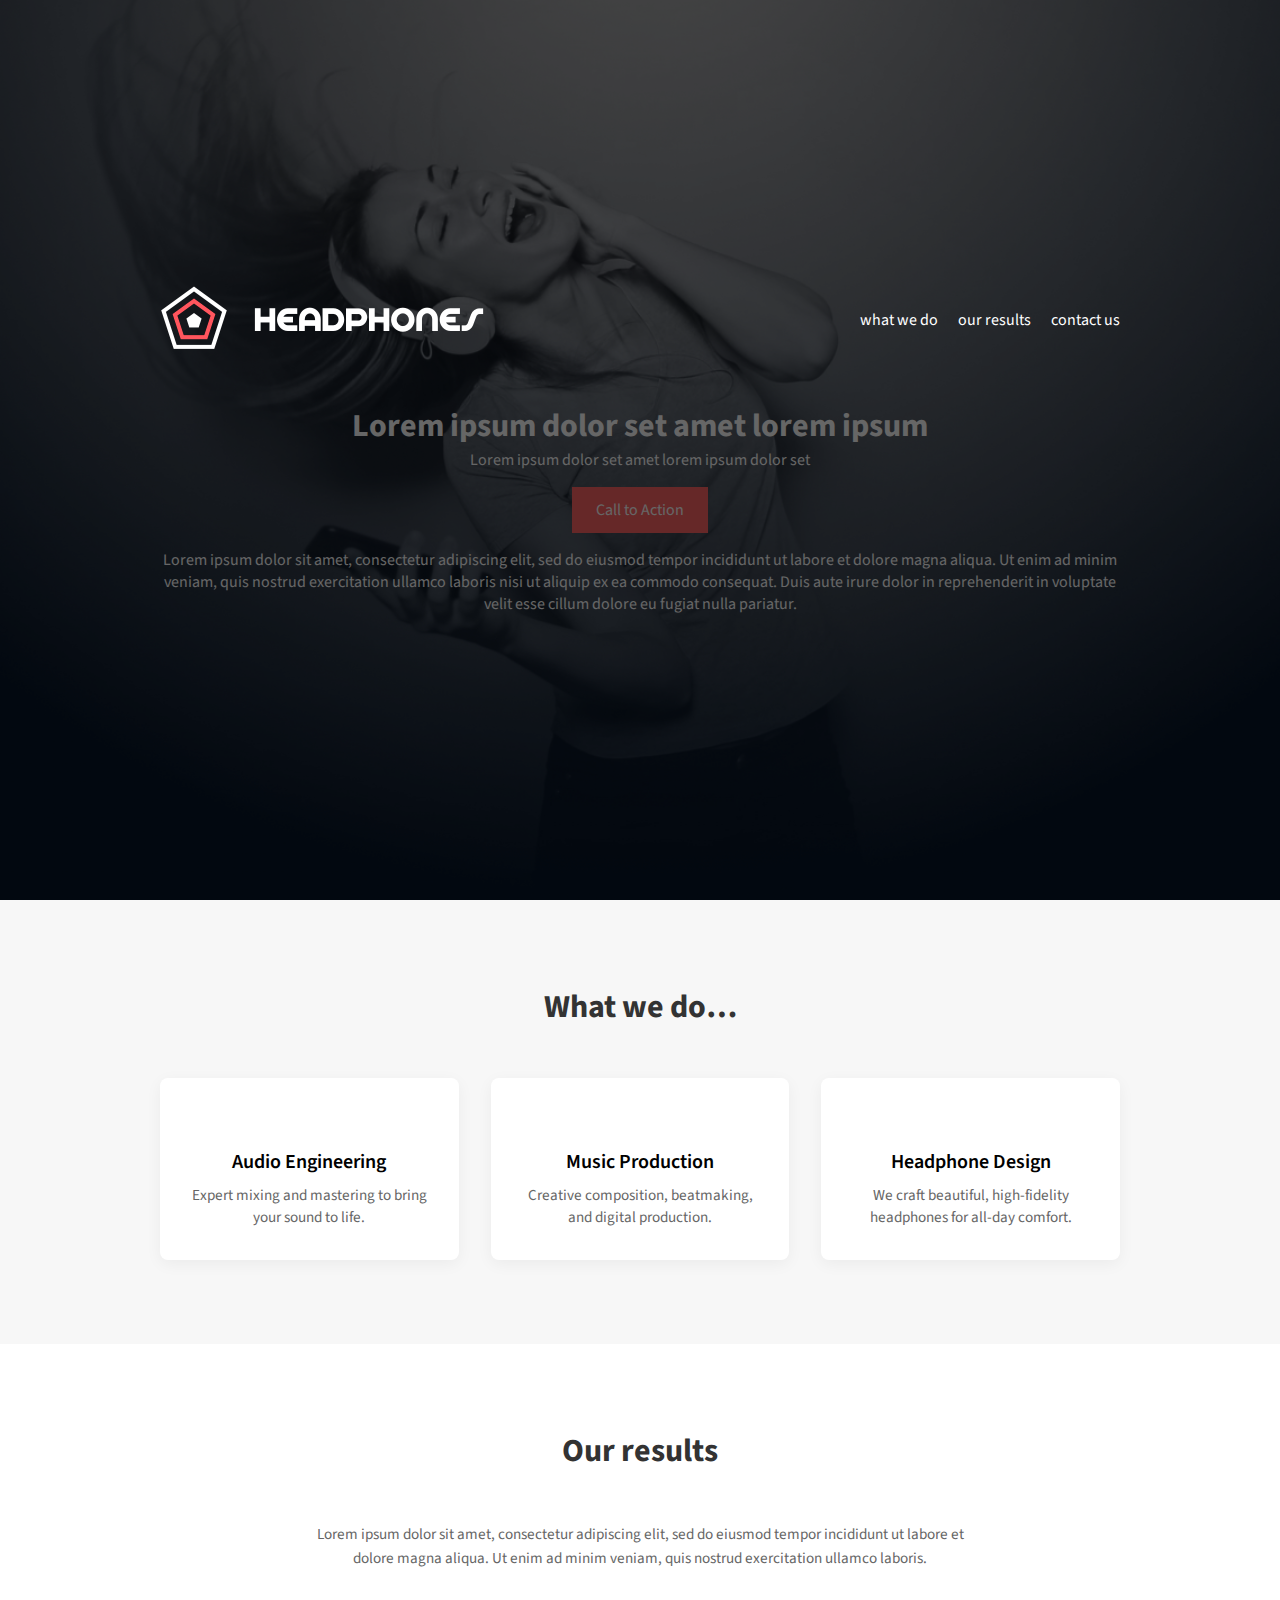
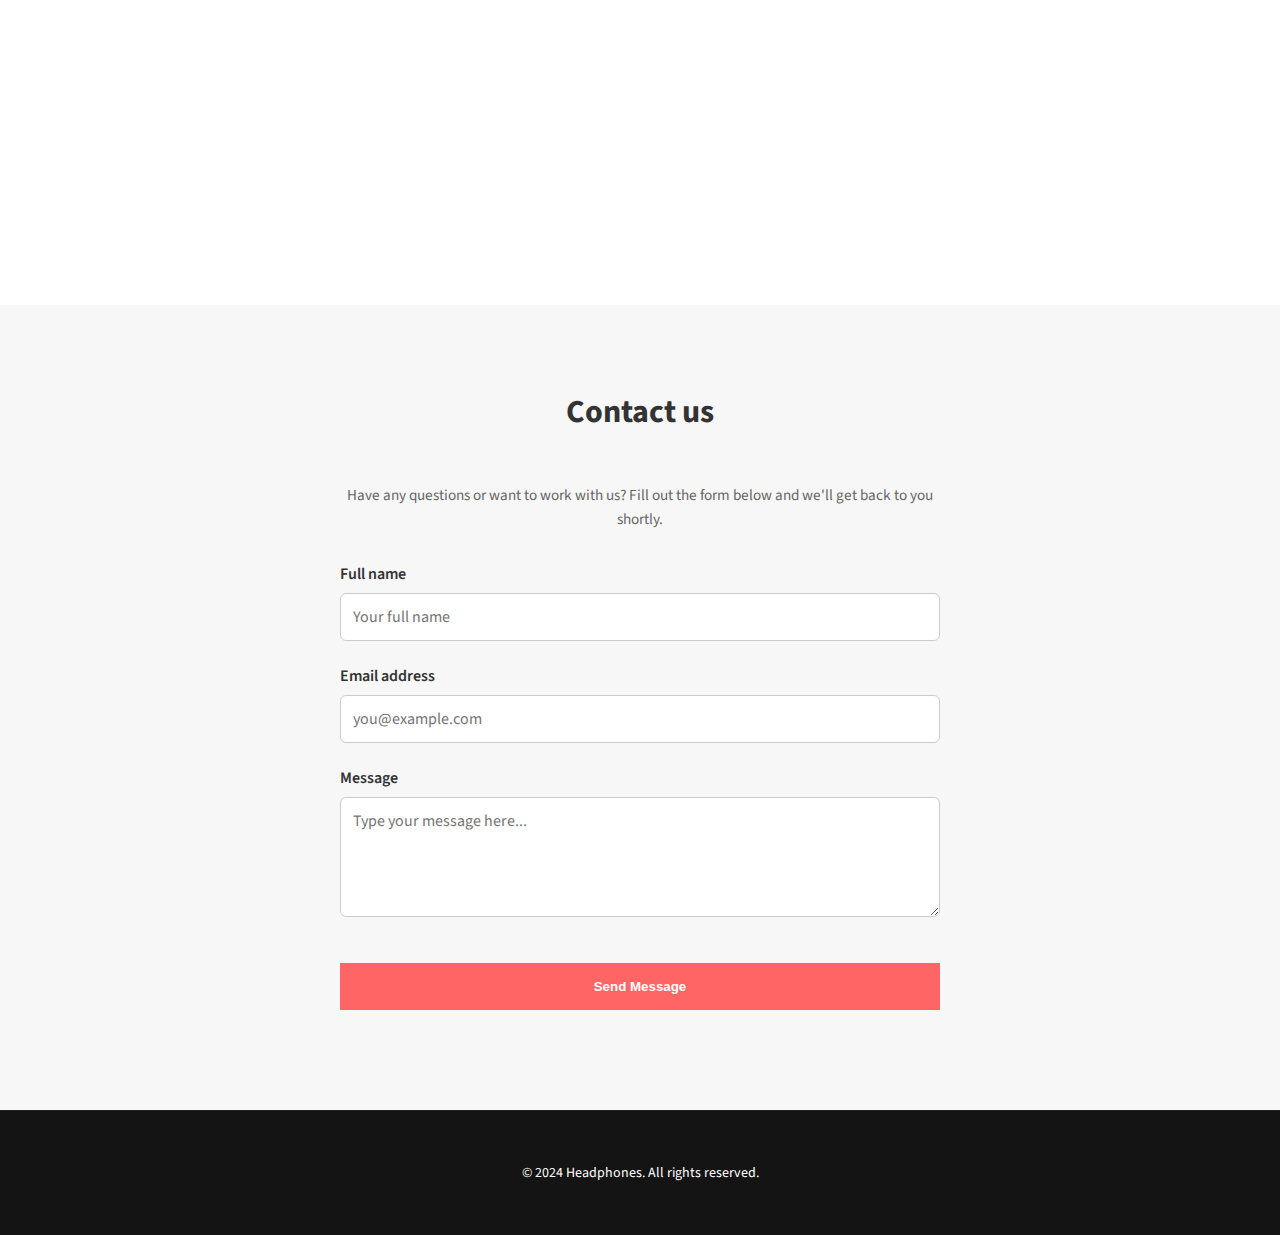
<file: headphones/7-index.html>
<!DOCTYPE html>
<html lang="en">
<head>
  <meta charset="utf-8">
  <title>Headphones – What we do</title>
  <meta name="viewport" content="width=device-width, initial-scale=1.0">
  <!-- Google font for body text -->
  <link href="https://fonts.googleapis.com/css2?family=Source+Sans+Pro:wght@300;400;700&display=swap" rel="stylesheet">
  <!-- Main stylesheet for this task -->
  <link rel="stylesheet" href="7-styles.css">
</head>
<body>
  <!-- ============ HERO / HEADER (copied from 0‑index) ============ -->
  <header class="hero">
    <div class="container">
      <nav class="nav-bar">
        <a href="#" class="brand">
          <img src="logo_headphones.png" alt="Headphones logo icon" class="logo-icon">
        </a>
        <ul class="nav-links">
          <li><a href="#what">what we do</a></li>
          <li><a href="#results">our results</a></li>
          <li><a href="#contact">contact us</a></li>
        </ul>
      </nav>

      <div class="hero-copy">
        <h1>Lorem ipsum dolor set amet lorem ipsum</h1>
        <p class="subhead">Lorem ipsum dolor set amet lorem ipsum dolor set</p>
        <a href="#" class="btn-cta">Call to Action</a>
        <p class="intro">
          Lorem ipsum dolor sit amet, consectetur adipiscing elit, sed do eiusmod tempor 
          incididunt ut labore et dolore magna aliqua. Ut enim ad minim veniam, quis nostrud 
          exercitation ullamco laboris nisi ut aliquip ex ea commodo consequat. Duis aute 
          irure dolor in reprehenderit in voluptate velit esse cillum dolore eu fugiat nulla pariatur.
        </p>
      </div>
    </div>
  </header>

  <!-- ============ WHAT WE DO SECTION ============ -->
  <section class="what-we-do">
  <div class="container">
    <h2 class="section-title">What we do…</h2>

    <div class="services">
      <div class="service">
        <span class="icon holberton_school-icon-ic_sound"></span>
        <h3 class="service-title">Audio Engineering</h3>
        <p class="service-desc">Expert mixing and mastering to bring your sound to life.</p>
      </div>

      <div class="service">
        <span class="icon holberton_school-icon-ic_music"></span>
        <h3 class="service-title">Music Production</h3>
        <p class="service-desc">Creative composition, beatmaking, and digital production.</p>
      </div>

      <div class="service">
        <span class="icon holberton_school-icon-ic_headphones"></span>
        <h3 class="service-title">Headphone Design</h3>
        <p class="service-desc">We craft beautiful, high-fidelity headphones for all-day comfort.</p>
      </div>
    </div>
  </div>
</section>


  <!-- ============ Our Results ============ -->
<section class="our-results">
  <div class="container">
    <h2 class="section-title">Our results</h2>

    <p class="results-description">
      Lorem ipsum dolor sit amet, consectetur adipiscing elit, sed do eiusmod tempor incididunt ut
      labore et dolore magna aliqua. Ut enim ad minim veniam, quis nostrud exercitation ullamco laboris.
    </p>

    <div class="results-cards">
  <div class="result-card" style="animation-delay: 0s;">
    <div class="pentagon">
      <span class="value">+2%</span>
    </div>
    <p class="result-text">Lorem ipsum dolor</p>
  </div>
  <div class="result-card" style="animation-delay: 0.1s;">
    <div class="pentagon">
      <span class="value">+2%</span>
    </div>
    <p class="result-text">Lorem ipsum dolor</p>
  </div>
  <div class="result-card" style="animation-delay: 0.2s;">
    <div class="pentagon">
      <span class="value">+2%</span>
    </div>
    <p class="result-text">Lorem ipsum dolor</p>
  </div>
  <div class="result-card" style="animation-delay: 0.3s;">
    <div class="pentagon">
      <span class="value">+2%</span>
    </div>
    <p class="result-text">Lorem ipsum dolor</p>
  </div>
</div>
</section>

  <!-- ============ Contact Us ============ -->
<section class="contact-us">
  <div class="container">
    <h2 class="section-title">Contact us</h2>

    <p class="contact-description">
      Have any questions or want to work with us? Fill out the form below and we'll get back to you shortly.
    </p>

    <form class="contact-form" action="#" method="POST">
      <div class="form-group">
        <label for="name">Full name</label>
        <input type="text" id="name" name="name" placeholder="Your full name" required>
      </div>

      <div class="form-group">
        <label for="email">Email address</label>
        <input type="email" id="email" name="email" placeholder="you@example.com" required>
      </div>

      <div class="form-group">
        <label for="message">Message</label>
        <textarea id="message" name="message" placeholder="Type your message here..." required></textarea>
      </div>

      <button type="submit" class="btn-cta">Send Message</button>
    </form>
  </div>
</section>

<footer class="site-footer">
  <div class="container">
    <p>&copy; 2024 Headphones. All rights reserved.</p>
  </div>
</footer>
</file>
<file: css_basic/base.css>
/* Importing webfonts */
/* (If you're learning CSS, you should disregard that) */

@import url(https://fonts.googleapis.com/css?family=Yeseva+One);
@import url(https://fonts.googleapis.com/css?family=Josefin+Sans:400,700,700italic,400italic);


/* CSS reset rules */

html, body {
	height: 100%;
	min-height: 100%;
}
html, body, div, span, applet, object, iframe,
h1, h2, h3, h4, h5, h6, p, blockquote, pre,
a, abbr, acronym, address, big, cite, code,
del, dfn, img, ins, kbd, q, s, samp,
small, strike, sub, sup, tt, var,
b, u, i, center,
dl, dt, dd,
fieldset, form, label, legend,
table, caption, tbody, tfoot, thead, tr, th, td,
article, aside, canvas, details, embed, 
figure, figcaption, footer, header, hgroup, 
menu, nav, output, ruby, section, summary,
time, mark, audio, video {
	margin: 0;
	padding: 0;
	border: 0;
	font-size: 100%;
	font: inherit;
	vertical-align: baseline;
}
/* HTML5 display-role reset for older browsers */
article, aside, details, figcaption, figure, 
footer, header, hgroup, menu, nav, section {
	display: block;
}
body {
	line-height: 1;
}
blockquote, q {
	quotes: none;
}
blockquote:before, blockquote:after,
q:before, q:after {
	content: '';
	content: none;
}
table {
	border-collapse: collapse;
	border-spacing: 0;
}


/* Fonts and colors */

body {
	font-family: 'Josefin Sans', serif;
	color: rgba(0, 0, 0, 0.8);
}
h1, h2, h3, h4, h5, h6, header {
	font-family: 'Yeseva One', sans-serif;
}
article {
}
header {
	border-bottom: 1px solid rgb(221,221,221);
	transition: border-bottom-color 1s ease;
}
header a {
	color: rgba(0, 0, 0, 0.8);
}
aside {
	background: #FAFAFA;
}
aside p {
	border: 1px solid #bbb;
	background: #ddd;
	color: black;
}
footer a {
	color: rgba(0, 0, 0, 0.8);
}
a {
	color: #F80002;
}


/* Positioning and margins */

@media (min-width: 1100px) {
	body {
		width: 1100px;
		margin: 0 auto;
	}
}

article {
	padding: 50px 15px;
}
article > *:first-child {
	margin-top: 0;
}
aside {
	padding: 50px 15px;
}
header .right {
	float: right;
	margin: 0 10px 15px;
}


/* Header */
header {
	padding: 20px 0;
	height: 80px;
}
header ul {
	list-style: none;
	margin: 0;
	padding: 0;
}
header li {
	display: inline;
	vertical-align:middle;
}
header li:first-child {
	margin: 0;
}
header li a {
	margin: 0 10px;
}
header li.logo {
	font-size: 36px;
}
header a {
	text-decoration: none;
}


/* Aside */

aside p {
	border-radius: 10px;
	padding: 20px 20px;
}


/* Footer */

footer {
	padding: 5px 15px;
	height: 80px;
}


/* Text styles and margins */

p {
	margin-bottom: 15px;
}
h1 {
	font-size: 36px;
	margin: 40px 0 20px;
}
h2 {
	font-size: 32px;
	margin: 30px 0 15px;
}
h3 {
	font-size: 28px;
	margin: 25px 0 10px;
}
h4 {
	font-size: 20px;
	font-weight: bold;
	margin: 20px 0 10px;
}
h5 {
	font-size: 18px;
	font-weight: bold;
	margin: 15px 0 10px;
}
h6 {
	font-weight: bold;
	margin: 5px 0;
}

@media (max-width: 800px) {
  body.works_on_smartphone {
  	display: block;
  }
  body.works_on_smartphone main {
  	display: block;
  }
  header .right {
  	float: none;
  }
}
</file>
<file: css_basic/styles.css>
body {
  display: flex;
  flex-direction: column;
}

main {
  display: flex;
  flex-direction: row;
  flex: auto;
}

article {
  flex: 2;
  overflow-y: auto;
}

aside {
  flex: 1;
  overflow-y: auto;
}

body {
  background-color: #f9f9f9;
  font-family: Arial, sans-serif;
}

header {
  background-color: #333;
  color: white;
  padding: 1em;
}

article {
  border: 2px solid #ddd;
  padding: 1em;
  background-color: white;
}
</file>
<file: headphones/0-styles.css>
/* 1. Reset */
* {
  margin: 0;
  padding: 0;
  box-sizing: border-box;
}

/* 2. Variables */
:root {
  --primary-color: #ff6565;
  --text-color: #fff;
  --font-main: 'Source Sans Pro', sans-serif;
  --max-width: 1000px;
}

/* 3. Base styles */
body {
  font-family: var(--font-main);
  background-color: #141414;
  color: var(--text-color);
}

.container {
  max-width: var(--max-width);
  margin: 0 auto;
  padding: 20px;
}

/* 4. Hero Section */
.hero {
  background: url(headphones_hero_1.jpg) center/cover no-repeat;
  min-height: 100vh;
  display: flex;
  align-items: center;
  justify-content: center;
  text-align: center;
  position: relative;
}

.hero::before {
  content: '';
  position: absolute;
  inset: 0;
  background: rgba(0, 0, 0, 0.6);
  z-index: 0;
}

.hero-content {
  z-index: 1;
  color: var(--text-color);
}

.hero-content h1 {
  font-size: 2rem;
  margin-bottom: 0.5rem;
}

.hero-content p {
  margin-bottom: 1rem;
}

/* 5. Navigation */
.nav-bar {
  display: flex;
  justify-content: space-between;
  align-items: center;
  margin-bottom: 3rem;
  z-index: 1;
  position: relative;
}

.nav-links {
  display: flex;
  gap: 20px;
  list-style: none;
}

.nav-links a {
  color: var(--text-color);
  text-decoration: none;
}

.nav-links a:hover,
.nav-links a:active {
  color: var(--primary-color);
}

/* 6. Button */
.btn-cta {
  display: inline-block;
  padding: 12px 24px;
  background: var(--primary-color);
  color: #fff;
  border: none;
  text-decoration: none;
  margin: 1rem 0;
  transition: opacity 0.3s ease;
}

.btn-cta:hover,
.btn-cta:active {
  opacity: 0.9;
}

/* 7. Responsive */
@media (max-width: 480px) {
  .nav-bar {
    flex-direction: column;
    gap: 1rem;
  }

  .hero-content h1 {
    font-size: 1.5rem;
  }

  .hero-content p.description {
    font-size: 0.9rem;
  }
}
</file>
<file: headphones/1-styles.css>
/* 1. Reset */
* {
  margin: 0;
  padding: 0;
  box-sizing: border-box;
}

/* 2. Variables */
:root {
  --primary-color: #ff6565;
  --text-color: #fff;
  --font-main: 'Source Sans Pro', sans-serif;
  --max-width: 1000px;
  --bg-light: #f9f9f9;
  --text-dark: #333;
}

/* 3. Base styles */
body {
  font-family: var(--font-main);
  background-color: #141414;
  color: var(--text-color);
}

.container {
  max-width: var(--max-width);
  margin: 0 auto;
  padding: 20px;
}

/* 4. Hero Section */
.hero {
  background: url(headphones_hero_1.jpg) center/cover no-repeat;
  min-height: 100vh;
  display: flex;
  align-items: center;
  justify-content: center;
  text-align: center;
  position: relative;
}

.hero::before {
  content: '';
  position: absolute;
  inset: 0;
  background: rgba(0, 0, 0, 0.6);
  z-index: 0;
}

.hero-content {
  z-index: 1;
  color: var(--text-color);
}

.hero-content h1 {
  font-size: 2rem;
  margin-bottom: 0.5rem;
}

.hero-content p {
  margin-bottom: 1rem;
}

/* 5. Navigation */
.nav-bar {
  display: flex;
  justify-content: space-between;
  align-items: center;
  margin-bottom: 3rem;
  z-index: 1;
  position: relative;
}

.nav-links {
  display: flex;
  gap: 20px;
  list-style: none;
}

.nav-links a {
  color: var(--text-color);
  text-decoration: none;
}

.nav-links a:hover,
.nav-links a:active {
  color: var(--primary-color);
}

/* 6. Button */
.btn-cta {
  display: inline-block;
  padding: 12px 24px;
  background: var(--primary-color);
  color: #fff;
  border: none;
  text-decoration: none;
  margin: 1rem 0;
  transition: opacity 0.3s ease;
}

.btn-cta:hover,
.btn-cta:active {
  opacity: 0.9;
}

/* What we do section */
.what-we-do {
  background-color: #f7f7f7;
  color: #333;
  padding: 4rem 0;
  text-align: center;
}

.section-title {
  font-size: 2rem;
  font-weight: 700;
  margin-bottom: 3rem;
}

/* Services grid */
.services {
  display: flex;
  gap: 2rem;
  justify-content: space-between;
  flex-wrap: wrap;
}

/* Each service card */
.service {
  flex: 1 1 280px;
  background: #fff;
  border-radius: 8px;
  padding: 2rem 1.5rem;
  box-shadow: 0 4px 16px rgba(0, 0, 0, 0.05);
  transition: transform 0.3s ease;
}

.service:hover {
  transform: translateY(-5px);
}

.service-title {
  font-size: 1.25rem;
  font-weight: 600;
  margin: 1rem 0 0.5rem;
  color: #000;
}

.service-desc {
  font-size: 0.95rem;
  color: #666;
}

/* Custom icon font setup */
@font-face {
  font-family: 'holberton_school-icon';
  src: url('../fonts/holberton_school-icon.eot');
  src: url('../fonts/holberton_school-icon.eot?#iefix') format('embedded-opentype'),
       url('../fonts/holberton_school-icon.woff') format('woff'),
       url('../fonts/holberton_school-icon.ttf') format('truetype'),
       url('../fonts/holberton_school-icon.svg#holberton_school-icon') format('svg');
  font-weight: normal;
  font-style: normal;
}

.icon {
  font-family: 'holberton_school-icon';
  font-size: 3rem;
  color: var(--primary-color);
  display: inline-block;
  margin-bottom: 1rem;
}

/* Responsive layout */
@media (max-width: 768px) {
  .services {
    flex-direction: column;
    align-items: center;
  }

  .service {
    width: 100%;
    max-width: 400px;
  }
}
</file>
<file: headphones/2-styles.css>
/* 1. Reset */
* {
  margin: 0;
  padding: 0;
  box-sizing: border-box;
}

/* 2. Variables */
:root {
  --primary-color: #ff6565;
  --text-color: #fff;
  --font-main: 'Source Sans Pro', sans-serif;
  --max-width: 1000px;
  --bg-light: #f9f9f9;
  --text-dark: #333;
}

/* 3. Base styles */
body {
  font-family: var(--font-main);
  background-color: #141414;
  color: var(--text-color);
}

.container {
  max-width: var(--max-width);
  margin: 0 auto;
  padding: 20px;
}

/* 4. Hero Section */
.hero {
  background: url(headphones_hero_1.jpg) center/cover no-repeat;
  min-height: 100vh;
  display: flex;
  align-items: center;
  justify-content: center;
  text-align: center;
  position: relative;
}

.hero::before {
  content: '';
  position: absolute;
  inset: 0;
  background: rgba(0, 0, 0, 0.6);
  z-index: 0;
}

.hero-content {
  z-index: 1;
  color: var(--text-color);
}

.hero-content h1 {
  font-size: 2rem;
  margin-bottom: 0.5rem;
}

.hero-content p {
  margin-bottom: 1rem;
}

/* 5. Navigation */
.nav-bar {
  display: flex;
  justify-content: space-between;
  align-items: center;
  margin-bottom: 3rem;
  z-index: 1;
  position: relative;
}

.nav-links {
  display: flex;
  gap: 20px;
  list-style: none;
}

.nav-links a {
  color: var(--text-color);
  text-decoration: none;
}

.nav-links a:hover,
.nav-links a:active {
  color: var(--primary-color);
}

/* 6. Button */
.btn-cta {
  display: inline-block;
  padding: 12px 24px;
  background: var(--primary-color);
  color: #fff;
  border: none;
  text-decoration: none;
  margin: 1rem 0;
  transition: opacity 0.3s ease;
}

.btn-cta:hover,
.btn-cta:active {
  opacity: 0.9;
}

/* What we do section */
.what-we-do {
  background-color: #f7f7f7;
  color: #333;
  padding: 4rem 0;
  text-align: center;
}

.section-title {
  font-size: 2rem;
  font-weight: 700;
  margin-bottom: 3rem;
}

/* Services grid */
.services {
  display: flex;
  gap: 2rem;
  justify-content: space-between;
  flex-wrap: wrap;
}

/* Each service card */
.service {
  flex: 1 1 280px;
  background: #fff;
  border-radius: 8px;
  padding: 2rem 1.5rem;
  box-shadow: 0 4px 16px rgba(0, 0, 0, 0.05);
  transition: transform 0.3s ease;
}

.service:hover {
  transform: translateY(-5px);
}

.service-title {
  font-size: 1.25rem;
  font-weight: 600;
  margin: 1rem 0 0.5rem;
  color: #000;
}

.service-desc {
  font-size: 0.95rem;
  color: #666;
}

/* Custom icon font setup */
@font-face {
  font-family: 'holberton_school-icon';
  src: url('../fonts/holberton_school-icon.eot');
  src: url('../fonts/holberton_school-icon.eot?#iefix') format('embedded-opentype'),
       url('../fonts/holberton_school-icon.woff') format('woff'),
       url('../fonts/holberton_school-icon.ttf') format('truetype'),
       url('../fonts/holberton_school-icon.svg#holberton_school-icon') format('svg');
  font-weight: normal;
  font-style: normal;
}

.icon {
  font-family: 'holberton_school-icon';
  font-size: 3rem;
  color: var(--primary-color);
  display: inline-block;
  margin-bottom: 1rem;
}

/* Responsive layout */
@media (max-width: 768px) {
  .services {
    flex-direction: column;
    align-items: center;
  }

  .service {
    width: 100%;
    max-width: 400px;
  }
}


/* Our Results Section */
.our-results {
  background-color: #ffffff;
  padding: 4rem 0;
  color: #333;
  text-align: center;
}

.results-description {
  max-width: 650px;
  margin: 0 auto 3rem;
  font-size: 0.95rem;
  color: #666;
  line-height: 1.6;
}

/* Results card grid */
.results-cards {
  display: flex;
  gap: 2rem;
  justify-content: space-between;
  flex-wrap: wrap;
}

.result-card {
  flex: 1 1 200px;
  background-color: #f5f5f5;
  padding: 2rem 1rem;
  border-radius: 8px;
  box-shadow: 0 2px 8px rgba(0,0,0,0.05);
  transition: transform 0.3s;
}

.result-card:hover {
  transform: translateY(-4px);
}

.result-value {
  font-size: 2rem;
  color: var(--primary-color);
  font-weight: 700;
  margin-bottom: 0.5rem;
}

.result-text {
  font-size: 0.95rem;
  color: #555;
}

/* Responsive layout */
@media (max-width: 768px) {
  .results-cards {
    flex-direction: column;
    align-items: center;
  }

  .result-card {
    width: 100%;
    max-width: 400px;
  }
}
</file>
<file: headphones/3-styles.css>
/* 1. Reset */
* {
  margin: 0;
  padding: 0;
  box-sizing: border-box;
}

/* 2. Variables */
:root {
  --primary-color: #ff6565;
  --text-color: #fff;
  --font-main: 'Source Sans Pro', sans-serif;
  --max-width: 1000px;
  --bg-light: #f9f9f9;
  --text-dark: #333;
}

/* 3. Base styles */
body {
  font-family: var(--font-main);
  background-color: #141414;
  color: var(--text-color);
}

.container {
  max-width: var(--max-width);
  margin: 0 auto;
  padding: 20px;
}

/* 4. Hero Section */
.hero {
  background: url(headphones_hero_1.jpg) center/cover no-repeat;
  min-height: 100vh;
  display: flex;
  align-items: center;
  justify-content: center;
  text-align: center;
  position: relative;
}

.hero::before {
  content: '';
  position: absolute;
  inset: 0;
  background: rgba(0, 0, 0, 0.6);
  z-index: 0;
}

.hero-content {
  z-index: 1;
  color: var(--text-color);
}

.hero-content h1 {
  font-size: 2rem;
  margin-bottom: 0.5rem;
}

.hero-content p {
  margin-bottom: 1rem;
}

/* 5. Navigation */
.nav-bar {
  display: flex;
  justify-content: space-between;
  align-items: center;
  margin-bottom: 3rem;
  z-index: 1;
  position: relative;
}

.nav-links {
  display: flex;
  gap: 20px;
  list-style: none;
}

.nav-links a {
  color: var(--text-color);
  text-decoration: none;
}

.nav-links a:hover,
.nav-links a:active {
  color: var(--primary-color);
}

/* 6. Button */
.btn-cta {
  display: inline-block;
  padding: 12px 24px;
  background: var(--primary-color);
  color: #fff;
  border: none;
  text-decoration: none;
  margin: 1rem 0;
  transition: opacity 0.3s ease;
}

.btn-cta:hover,
.btn-cta:active {
  opacity: 0.9;
}

/* What we do section */
.what-we-do {
  background-color: #f7f7f7;
  color: #333;
  padding: 4rem 0;
  text-align: center;
}

.section-title {
  font-size: 2rem;
  font-weight: 700;
  margin-bottom: 3rem;
}

/* Services grid */
.services {
  display: flex;
  gap: 2rem;
  justify-content: space-between;
  flex-wrap: wrap;
}

/* Each service card */
.service {
  flex: 1 1 280px;
  background: #fff;
  border-radius: 8px;
  padding: 2rem 1.5rem;
  box-shadow: 0 4px 16px rgba(0, 0, 0, 0.05);
  transition: transform 0.3s ease;
}

.service:hover {
  transform: translateY(-5px);
}

.service-title {
  font-size: 1.25rem;
  font-weight: 600;
  margin: 1rem 0 0.5rem;
  color: #000;
}

.service-desc {
  font-size: 0.95rem;
  color: #666;
}

/* Custom icon font setup */
@font-face {
  font-family: 'holberton_school-icon';
  src: url('../fonts/holberton_school-icon.eot');
  src: url('../fonts/holberton_school-icon.eot?#iefix') format('embedded-opentype'),
       url('../fonts/holberton_school-icon.woff') format('woff'),
       url('../fonts/holberton_school-icon.ttf') format('truetype'),
       url('../fonts/holberton_school-icon.svg#holberton_school-icon') format('svg');
  font-weight: normal;
  font-style: normal;
}

.icon {
  font-family: 'holberton_school-icon';
  font-size: 3rem;
  color: var(--primary-color);
  display: inline-block;
  margin-bottom: 1rem;
}

/* Responsive layout */
@media (max-width: 768px) {
  .services {
    flex-direction: column;
    align-items: center;
  }

  .service {
    width: 100%;
    max-width: 400px;
  }
}


/* Our Results Section */
.our-results {
  background-color: #ffffff;
  padding: 4rem 0;
  color: #333;
  text-align: center;
}

.results-description {
  max-width: 650px;
  margin: 0 auto 3rem;
  font-size: 0.95rem;
  color: #666;
  line-height: 1.6;
}

/* Results card grid */
.results-cards {
  display: flex;
  gap: 2rem;
  justify-content: space-between;
  flex-wrap: wrap;
}

.result-card {
  flex: 1 1 200px;
  background-color: #f5f5f5;
  padding: 2rem 1rem;
  border-radius: 8px;
  box-shadow: 0 2px 8px rgba(0,0,0,0.05);
  transition: transform 0.3s;
}

.result-card:hover {
  transform: translateY(-4px);
}

.result-value {
  font-size: 2rem;
  color: var(--primary-color);
  font-weight: 700;
  margin-bottom: 0.5rem;
}

.result-text {
  font-size: 0.95rem;
  color: #555;
}

/* Responsive layout */
@media (max-width: 768px) {
  .results-cards {
    flex-direction: column;
    align-items: center;
  }

  .result-card {
    width: 100%;
    max-width: 400px;
  }
}


/* Contact Us Section */
.contact-us {
  background-color: #f7f7f7;
  padding: 4rem 0;
  color: #333;
  text-align: center;
}

.contact-description {
  max-width: 600px;
  margin: 0 auto 2rem;
  font-size: 0.95rem;
  color: #666;
  line-height: 1.6;
}

.contact-form {
  max-width: 600px;
  margin: 0 auto;
  text-align: left;
}

.form-group {
  margin-bottom: 1.5rem;
}

label {
  display: block;
  margin-bottom: 0.5rem;
  font-weight: 600;
}

input,
textarea {
  width: 100%;
  padding: 12px;
  border: 1px solid #ccc;
  border-radius: 6px;
  font-size: 1rem;
  font-family: inherit;
  resize: vertical;
  transition: border-color 0.3s, box-shadow 0.3s;
}

input:focus,
textarea:focus {
  border-color: var(--primary-color);
  box-shadow: 0 0 0 3px rgba(255, 101, 101, 0.2);
  outline: none;
}

textarea {
  min-height: 120px;
}

.contact-form .btn-cta {
  background-color: var(--primary-color);
  color: #fff;
  border: none;
  cursor: pointer;
  font-weight: 600;
  width: 100%;
  padding: 1rem;
  transition: background-color 0.3s ease;
}

.contact-form .btn-cta:hover {
  opacity: 0.9;
}

/* Responsive tweaks */
@media (max-width: 480px) {
  .contact-form {
    padding-inline: 1rem;
  }
}
</file>
<file: headphones/4-styles.css>
/* 1. Reset */
* {
  margin: 0;
  padding: 0;
  box-sizing: border-box;
}

/* 2. Variables */
:root {
  --primary-color: #ff6565;
  --text-color: #fff;
  --font-main: 'Source Sans Pro', sans-serif;
  --max-width: 1000px;
  --bg-light: #f9f9f9;
  --text-dark: #333;
}

/* 3. Base styles */
body {
  font-family: var(--font-main);
  background-color: #141414;
  color: var(--text-color);
}

.container {
  max-width: var(--max-width);
  margin: 0 auto;
  padding: 20px;
}

/* 4. Hero Section */
.hero {
  background: url(headphones_hero_1.jpg) center/cover no-repeat;
  min-height: 100vh;
  display: flex;
  align-items: center;
  justify-content: center;
  text-align: center;
  position: relative;
}

.hero::before {
  content: '';
  position: absolute;
  inset: 0;
  background: rgba(0, 0, 0, 0.6);
  z-index: 0;
}

.hero-content {
  z-index: 1;
  color: var(--text-color);
}

.hero-content h1 {
  font-size: 2rem;
  margin-bottom: 0.5rem;
}

.hero-content p {
  margin-bottom: 1rem;
}

/* 5. Navigation */
.nav-bar {
  display: flex;
  justify-content: space-between;
  align-items: center;
  margin-bottom: 3rem;
  z-index: 1;
  position: relative;
}

.nav-links {
  display: flex;
  gap: 20px;
  list-style: none;
}

.nav-links a {
  color: var(--text-color);
  text-decoration: none;
}

.nav-links a:hover,
.nav-links a:active {
  color: var(--primary-color);
}

/* 6. Button */
.btn-cta {
  display: inline-block;
  padding: 12px 24px;
  background: var(--primary-color);
  color: #fff;
  border: none;
  text-decoration: none;
  margin: 1rem 0;
  transition: opacity 0.3s ease;
}

.btn-cta:hover,
.btn-cta:active {
  opacity: 0.9;
}

/* What we do section */
.what-we-do {
  background-color: #f7f7f7;
  color: #333;
  padding: 4rem 0;
  text-align: center;
}

.section-title {
  font-size: 2rem;
  font-weight: 700;
  margin-bottom: 3rem;
}

/* Services grid */
.services {
  display: flex;
  gap: 2rem;
  justify-content: space-between;
  flex-wrap: wrap;
}

/* Each service card */
.service {
  flex: 1 1 280px;
  background: #fff;
  border-radius: 8px;
  padding: 2rem 1.5rem;
  box-shadow: 0 4px 16px rgba(0, 0, 0, 0.05);
  transition: transform 0.3s ease;
}

.service:hover {
  transform: translateY(-5px);
}

.service-title {
  font-size: 1.25rem;
  font-weight: 600;
  margin: 1rem 0 0.5rem;
  color: #000;
}

.service-desc {
  font-size: 0.95rem;
  color: #666;
}

/* Custom icon font setup */
@font-face {
  font-family: 'holberton_school-icon';
  src: url('../fonts/holberton_school-icon.eot');
  src: url('../fonts/holberton_school-icon.eot?#iefix') format('embedded-opentype'),
       url('../fonts/holberton_school-icon.woff') format('woff'),
       url('../fonts/holberton_school-icon.ttf') format('truetype'),
       url('../fonts/holberton_school-icon.svg#holberton_school-icon') format('svg');
  font-weight: normal;
  font-style: normal;
}

.icon {
  font-family: 'holberton_school-icon';
  font-size: 3rem;
  color: var(--primary-color);
  display: inline-block;
  margin-bottom: 1rem;
}

/* Responsive layout */
@media (max-width: 768px) {
  .services {
    flex-direction: column;
    align-items: center;
  }

  .service {
    width: 100%;
    max-width: 400px;
  }
}


/* Our Results Section */
.our-results {
  background-color: #ffffff;
  padding: 4rem 0;
  color: #333;
  text-align: center;
}

.results-description {
  max-width: 650px;
  margin: 0 auto 3rem;
  font-size: 0.95rem;
  color: #666;
  line-height: 1.6;
}

/* Results card grid */
.results-cards {
  display: flex;
  gap: 2rem;
  justify-content: space-between;
  flex-wrap: wrap;
}

.result-card {
  flex: 1 1 200px;
  background-color: #f5f5f5;
  padding: 2rem 1rem;
  border-radius: 8px;
  box-shadow: 0 2px 8px rgba(0,0,0,0.05);
  transition: transform 0.3s;
}

.result-card:hover {
  transform: translateY(-4px);
}

.result-value {
  font-size: 2rem;
  color: var(--primary-color);
  font-weight: 700;
  margin-bottom: 0.5rem;
}

.result-text {
  font-size: 0.95rem;
  color: #555;
}

/* Responsive layout */
@media (max-width: 768px) {
  .results-cards {
    flex-direction: column;
    align-items: center;
  }

  .result-card {
    width: 100%;
    max-width: 400px;
  }
}


/* Contact Us Section */
.contact-us {
  background-color: #f7f7f7;
  padding: 4rem 0;
  color: #333;
  text-align: center;
}

.contact-description {
  max-width: 600px;
  margin: 0 auto 2rem;
  font-size: 0.95rem;
  color: #666;
  line-height: 1.6;
}

.contact-form {
  max-width: 600px;
  margin: 0 auto;
  text-align: left;
}

.form-group {
  margin-bottom: 1.5rem;
}

label {
  display: block;
  margin-bottom: 0.5rem;
  font-weight: 600;
}

input,
textarea {
  width: 100%;
  padding: 12px;
  border: 1px solid #ccc;
  border-radius: 6px;
  font-size: 1rem;
  font-family: inherit;
  resize: vertical;
  transition: border-color 0.3s, box-shadow 0.3s;
}

input:focus,
textarea:focus {
  border-color: var(--primary-color);
  box-shadow: 0 0 0 3px rgba(255, 101, 101, 0.2);
  outline: none;
}

textarea {
  min-height: 120px;
}

.contact-form .btn-cta {
  background-color: var(--primary-color);
  color: #fff;
  border: none;
  cursor: pointer;
  font-weight: 600;
  width: 100%;
  padding: 1rem;
  transition: background-color 0.3s ease;
}

.contact-form .btn-cta:hover {
  opacity: 0.9;
}

/* Responsive tweaks */
@media (max-width: 480px) {
  .contact-form {
    padding-inline: 1rem;
  }
}


/* Footer */
.site-footer {
  background-color: #141414;
  color: #fff;
  padding: 2rem 0;
  text-align: center;
  font-size: 0.875rem;
  border-top: 1px solid rgba(255, 255, 255, 0.05);
}

.site-footer p {
  margin: 0;
}
</file>
<file: headphones/6-styles.css>
/* 1. Reset */
* {
  margin: 0;
  padding: 0;
  box-sizing: border-box;
}

/* 2. Variables */
:root {
  --primary-color: #ff6565;
  --text-color: #fff;
  --font-main: 'Source Sans Pro', sans-serif;
  --max-width: 1000px;
  --bg-light: #f9f9f9;
  --text-dark: #333;
}

/* 3. Base styles */
body {
  font-family: var(--font-main);
  background-color: #141414;
  color: var(--text-color);
}

.container {
  max-width: var(--max-width);
  margin: 0 auto;
  padding: 20px;
}

/* 4. Hero Section */
.hero {
  background: url(headphones_hero_1.jpg) center/cover no-repeat;
  min-height: 100vh;
  display: flex;
  align-items: center;
  justify-content: center;
  text-align: center;
  position: relative;
}

.hero::before {
  content: '';
  position: absolute;
  inset: 0;
  background: rgba(0, 0, 0, 0.6);
  z-index: 0;
}

.hero-content {
  z-index: 1;
  color: var(--text-color);
}

.hero-content h1 {
  font-size: 2rem;
  margin-bottom: 0.5rem;
}

.hero-content p {
  margin-bottom: 1rem;
}

/* 5. Navigation */
.nav-bar {
  display: flex;
  justify-content: space-between;
  align-items: center;
  margin-bottom: 3rem;
  z-index: 1;
  position: relative;
}

.nav-links {
  display: flex;
  gap: 20px;
  list-style: none;
}

.nav-links a {
  color: var(--text-color);
  text-decoration: none;
}

.nav-links a:hover,
.nav-links a:active {
  color: var(--primary-color);
}

/* 6. Button */
.btn-cta {
  display: inline-block;
  padding: 12px 24px;
  background: var(--primary-color);
  color: #fff;
  border: none;
  text-decoration: none;
  margin: 1rem 0;
  transition: opacity 0.3s ease;
}

.btn-cta:hover,
.btn-cta:active {
  opacity: 0.9;
}

/* What we do section */
.what-we-do {
  background-color: #f7f7f7;
  color: #333;
  padding: 4rem 0;
  text-align: center;
}

.section-title {
  font-size: 2rem;
  font-weight: 700;
  margin-bottom: 3rem;
}

/* Services grid */
.services {
  display: flex;
  gap: 2rem;
  justify-content: space-between;
  flex-wrap: wrap;
}

/* Each service card */
.service {
  flex: 1 1 280px;
  background: #fff;
  border-radius: 8px;
  padding: 2rem 1.5rem;
  box-shadow: 0 4px 16px rgba(0, 0, 0, 0.05);
  transition: transform 0.3s ease;
}

.service:hover {
  transform: translateY(-5px);
}

.service-title {
  font-size: 1.25rem;
  font-weight: 600;
  margin: 1rem 0 0.5rem;
  color: #000;
}

.service-desc {
  font-size: 0.95rem;
  color: #666;
}

/* Custom icon font setup */
@font-face {
  font-family: 'holberton_school-icon';
  src: url('../fonts/holberton_school-icon.eot');
  src: url('../fonts/holberton_school-icon.eot?#iefix') format('embedded-opentype'),
       url('../fonts/holberton_school-icon.woff') format('woff'),
       url('../fonts/holberton_school-icon.ttf') format('truetype'),
       url('../fonts/holberton_school-icon.svg#holberton_school-icon') format('svg');
  font-weight: normal;
  font-style: normal;
}

.icon {
  font-family: 'holberton_school-icon';
  font-size: 3rem;
  color: var(--primary-color);
  display: inline-block;
  margin-bottom: 1rem;
}

/* Responsive layout */
@media (max-width: 768px) {
  .services {
    flex-direction: column;
    align-items: center;
  }

  .service {
    width: 100%;
    max-width: 400px;
  }
}


/* Our Results Section */
.our-results {
  background-color: #ffffff;
  padding: 4rem 0;
  color: #333;
  text-align: center;
}

.results-description {
  max-width: 650px;
  margin: 0 auto 3rem;
  font-size: 0.95rem;
  color: #666;
  line-height: 1.6;
}

/* Results card grid */
.results-cards {
  display: flex;
  gap: 2rem;
  justify-content: space-between;
  flex-wrap: wrap;
}

.result-card {
  flex: 1 1 200px;
  background-color: #f5f5f5;
  padding: 2rem 1rem;
  border-radius: 8px;
  box-shadow: 0 2px 8px rgba(0,0,0,0.05);
  transition: transform 0.3s;
}

.result-card:hover {
  transform: translateY(-4px);
}

.result-value {
  font-size: 2rem;
  color: var(--primary-color);
  font-weight: 700;
  margin-bottom: 0.5rem;
}

.result-text {
  font-size: 0.95rem;
  color: #555;
}

/* Responsive layout */
@media (max-width: 768px) {
  .results-cards {
    flex-direction: column;
    align-items: center;
  }

  .result-card {
    width: 100%;
    max-width: 400px;
  }
}


/* Contact Us Section */
.contact-us {
  background-color: #f7f7f7;
  padding: 4rem 0;
  color: #333;
  text-align: center;
}

.contact-description {
  max-width: 600px;
  margin: 0 auto 2rem;
  font-size: 0.95rem;
  color: #666;
  line-height: 1.6;
}

.contact-form {
  max-width: 600px;
  margin: 0 auto;
  text-align: left;
}

.form-group {
  margin-bottom: 1.5rem;
}

label {
  display: block;
  margin-bottom: 0.5rem;
  font-weight: 600;
}

input,
textarea {
  width: 100%;
  padding: 12px;
  border: 1px solid #ccc;
  border-radius: 6px;
  font-size: 1rem;
  font-family: inherit;
  resize: vertical;
  transition: border-color 0.3s, box-shadow 0.3s;
}

input:focus,
textarea:focus {
  border-color: var(--primary-color);
  box-shadow: 0 0 0 3px rgba(255, 101, 101, 0.2);
  outline: none;
}

textarea {
  min-height: 120px;
}

.contact-form .btn-cta {
  background-color: var(--primary-color);
  color: #fff;
  border: none;
  cursor: pointer;
  font-weight: 600;
  width: 100%;
  padding: 1rem;
  transition: background-color 0.3s ease;
}

.contact-form .btn-cta:hover {
  opacity: 0.9;
}

/* Responsive tweaks */
@media (max-width: 480px) {
  .contact-form {
    padding-inline: 1rem;
  }
}


/* Footer */
.site-footer {
  background-color: #141414;
  color: #fff;
  padding: 2rem 0;
  text-align: center;
  font-size: 0.875rem;
  border-top: 1px solid rgba(255, 255, 255, 0.05);
}

.site-footer p {
  margin: 0;
}

/* Pentagon Shape */
.pentagon {
  width: 100px;
  aspect-ratio: 1;
  background: var(--primary-color);
  clip-path: polygon(
    50% 0%,
    100% 38%,
    82% 100%,
    18% 100%,
    0% 38%
  );
  display: flex;
  align-items: center;
  justify-content: center;
  margin: 0 auto 1rem;
  color: white;
  font-weight: bold;
  font-size: 1.1rem;
  transition: transform 0.3s ease;
}

.pentagon:hover {
  transform: scale(1.05);
}

.value {
  display: inline-block;
  padding: 0.25rem 0.5rem;
}

.result-card {
  flex: 1 1 200px;
  background: #f5f5f5;
  padding: 2rem 1rem;
  border-radius: 8px;
  box-shadow: 0 2px 8px rgba(0,0,0,0.05);
  text-align: center;
}
</file>
<file: headphones/7-styles.css>
/* 1. Reset */
* {
  margin: 0;
  padding: 0;
  box-sizing: border-box;
}

/* 2. Variables */
:root {
  --primary-color: #ff6565;
  --text-color: #fff;
  --font-main: 'Source Sans Pro', sans-serif;
  --max-width: 1000px;
  --bg-light: #f9f9f9;
  --text-dark: #333;
}

/* 3. Base styles */
body {
  font-family: var(--font-main);
  background-color: #141414;
  color: var(--text-color);
}

.container {
  max-width: var(--max-width);
  margin: 0 auto;
  padding: 20px;
}

/* 4. Hero Section */
.hero {
  background: url(headphones_hero_1.jpg) center/cover no-repeat;
  min-height: 100vh;
  display: flex;
  align-items: center;
  justify-content: center;
  text-align: center;
  position: relative;
}

.hero::before {
  content: '';
  position: absolute;
  inset: 0;
  background: rgba(0, 0, 0, 0.6);
  z-index: 0;
}

.hero-content {
  z-index: 1;
  color: var(--text-color);
}

.hero-content h1 {
  font-size: 2rem;
  margin-bottom: 0.5rem;
}

.hero-content p {
  margin-bottom: 1rem;
}

/* 5. Navigation */
.nav-bar {
  display: flex;
  justify-content: space-between;
  align-items: center;
  margin-bottom: 3rem;
  z-index: 1;
  position: relative;
}

.nav-links {
  display: flex;
  gap: 20px;
  list-style: none;
}

.nav-links a {
  color: var(--text-color);
  text-decoration: none;
}

.nav-links a:hover,
.nav-links a:active {
  color: var(--primary-color);
}

/* 6. Button */
.btn-cta {
  display: inline-block;
  padding: 12px 24px;
  background: var(--primary-color);
  color: #fff;
  border: none;
  text-decoration: none;
  margin: 1rem 0;
  transition: opacity 0.3s ease;
}

.btn-cta:hover,
.btn-cta:active {
  opacity: 0.9;
}

/* What we do section */
.what-we-do {
  background-color: #f7f7f7;
  color: #333;
  padding: 4rem 0;
  text-align: center;
}

.section-title {
  font-size: 2rem;
  font-weight: 700;
  margin-bottom: 3rem;
}

/* Services grid */
.services {
  display: flex;
  gap: 2rem;
  justify-content: space-between;
  flex-wrap: wrap;
}

/* Each service card */
.service {
  flex: 1 1 280px;
  background: #fff;
  border-radius: 8px;
  padding: 2rem 1.5rem;
  box-shadow: 0 4px 16px rgba(0, 0, 0, 0.05);
  transition: transform 0.3s ease;
}

.service:hover {
  transform: translateY(-5px);
}

.service-title {
  font-size: 1.25rem;
  font-weight: 600;
  margin: 1rem 0 0.5rem;
  color: #000;
}

.service-desc {
  font-size: 0.95rem;
  color: #666;
}

/* Custom icon font setup */
@font-face {
  font-family: 'holberton_school-icon';
  src: url('../fonts/holberton_school-icon.eot');
  src: url('../fonts/holberton_school-icon.eot?#iefix') format('embedded-opentype'),
       url('../fonts/holberton_school-icon.woff') format('woff'),
       url('../fonts/holberton_school-icon.ttf') format('truetype'),
       url('../fonts/holberton_school-icon.svg#holberton_school-icon') format('svg');
  font-weight: normal;
  font-style: normal;
}

.icon {
  font-family: 'holberton_school-icon';
  font-size: 3rem;
  color: var(--primary-color);
  display: inline-block;
  margin-bottom: 1rem;
}

/* Responsive layout */
@media (max-width: 768px) {
  .services {
    flex-direction: column;
    align-items: center;
  }

  .service {
    width: 100%;
    max-width: 400px;
  }
}


/* Our Results Section */
.our-results {
  background-color: #ffffff;
  padding: 4rem 0;
  color: #333;
  text-align: center;
}

.results-description {
  max-width: 650px;
  margin: 0 auto 3rem;
  font-size: 0.95rem;
  color: #666;
  line-height: 1.6;
}

/* Results card grid */
.results-cards {
  display: flex;
  gap: 2rem;
  justify-content: space-between;
  flex-wrap: wrap;
}

.result-card {
  flex: 1 1 200px;
  background-color: #f5f5f5;
  padding: 2rem 1rem;
  border-radius: 8px;
  box-shadow: 0 2px 8px rgba(0,0,0,0.05);
  transition: transform 0.3s;
}

.result-card:hover {
  transform: translateY(-4px);
}

.result-value {
  font-size: 2rem;
  color: var(--primary-color);
  font-weight: 700;
  margin-bottom: 0.5rem;
}

.result-text {
  font-size: 0.95rem;
  color: #555;
}

/* Responsive layout */
@media (max-width: 768px) {
  .results-cards {
    flex-direction: column;
    align-items: center;
  }

  .result-card {
    width: 100%;
    max-width: 400px;
  }
}


/* Contact Us Section */
.contact-us {
  background-color: #f7f7f7;
  padding: 4rem 0;
  color: #333;
  text-align: center;
}

.contact-description {
  max-width: 600px;
  margin: 0 auto 2rem;
  font-size: 0.95rem;
  color: #666;
  line-height: 1.6;
}

.contact-form {
  max-width: 600px;
  margin: 0 auto;
  text-align: left;
}

.form-group {
  margin-bottom: 1.5rem;
}

label {
  display: block;
  margin-bottom: 0.5rem;
  font-weight: 600;
}

input,
textarea {
  width: 100%;
  padding: 12px;
  border: 1px solid #ccc;
  border-radius: 6px;
  font-size: 1rem;
  font-family: inherit;
  resize: vertical;
  transition: border-color 0.3s, box-shadow 0.3s;
}

input:focus,
textarea:focus {
  border-color: var(--primary-color);
  box-shadow: 0 0 0 3px rgba(255, 101, 101, 0.2);
  outline: none;
}

textarea {
  min-height: 120px;
}

.contact-form .btn-cta {
  background-color: var(--primary-color);
  color: #fff;
  border: none;
  cursor: pointer;
  font-weight: 600;
  width: 100%;
  padding: 1rem;
  transition: background-color 0.3s ease;
}

.contact-form .btn-cta:hover {
  opacity: 0.9;
}

/* Responsive tweaks */
@media (max-width: 480px) {
  .contact-form {
    padding-inline: 1rem;
  }
}


/* Footer */
.site-footer {
  background-color: #141414;
  color: #fff;
  padding: 2rem 0;
  text-align: center;
  font-size: 0.875rem;
  border-top: 1px solid rgba(255, 255, 255, 0.05);
}

.site-footer p {
  margin: 0;
}

/* Pentagon Shape */
.pentagon {
  width: 100px;
  aspect-ratio: 1;
  background: var(--primary-color);
  clip-path: polygon(
    50% 0%,
    100% 38%,
    82% 100%,
    18% 100%,
    0% 38%
  );
  display: flex;
  align-items: center;
  justify-content: center;
  margin: 0 auto 1rem;
  color: white;
  font-weight: bold;
  font-size: 1.1rem;
  transition: transform 0.3s ease;
}

.pentagon:hover {
  transform: scale(1.05);
}

.value {
  display: inline-block;
  padding: 0.25rem 0.5rem;
}

.result-card {
  flex: 1 1 200px;
  background: #f5f5f5;
  padding: 2rem 1rem;
  border-radius: 8px;
  box-shadow: 0 2px 8px rgba(0,0,0,0.05);
  text-align: center;
}

/* ---------- Animations ---------- */

/* Bounce on hover for services */
@keyframes bounce {
  0%, 100% {
    transform: translateY(0);
  }
  50% {
    transform: translateY(-10px);
  }
}

.service {
  transition: transform 0.4s ease;
}

.service:hover {
  animation: bounce 0.6s ease-in-out;
}

/* Fade up for result cards on load */
@keyframes fadeInUp {
  from {
    opacity: 0;
    transform: translateY(20px);
  }
  to {
    opacity: 1;
    transform: translateY(0);
  }
}

.result-card {
  animation: fadeInUp 0.8s ease forwards;
  opacity: 0;
}
</file>
